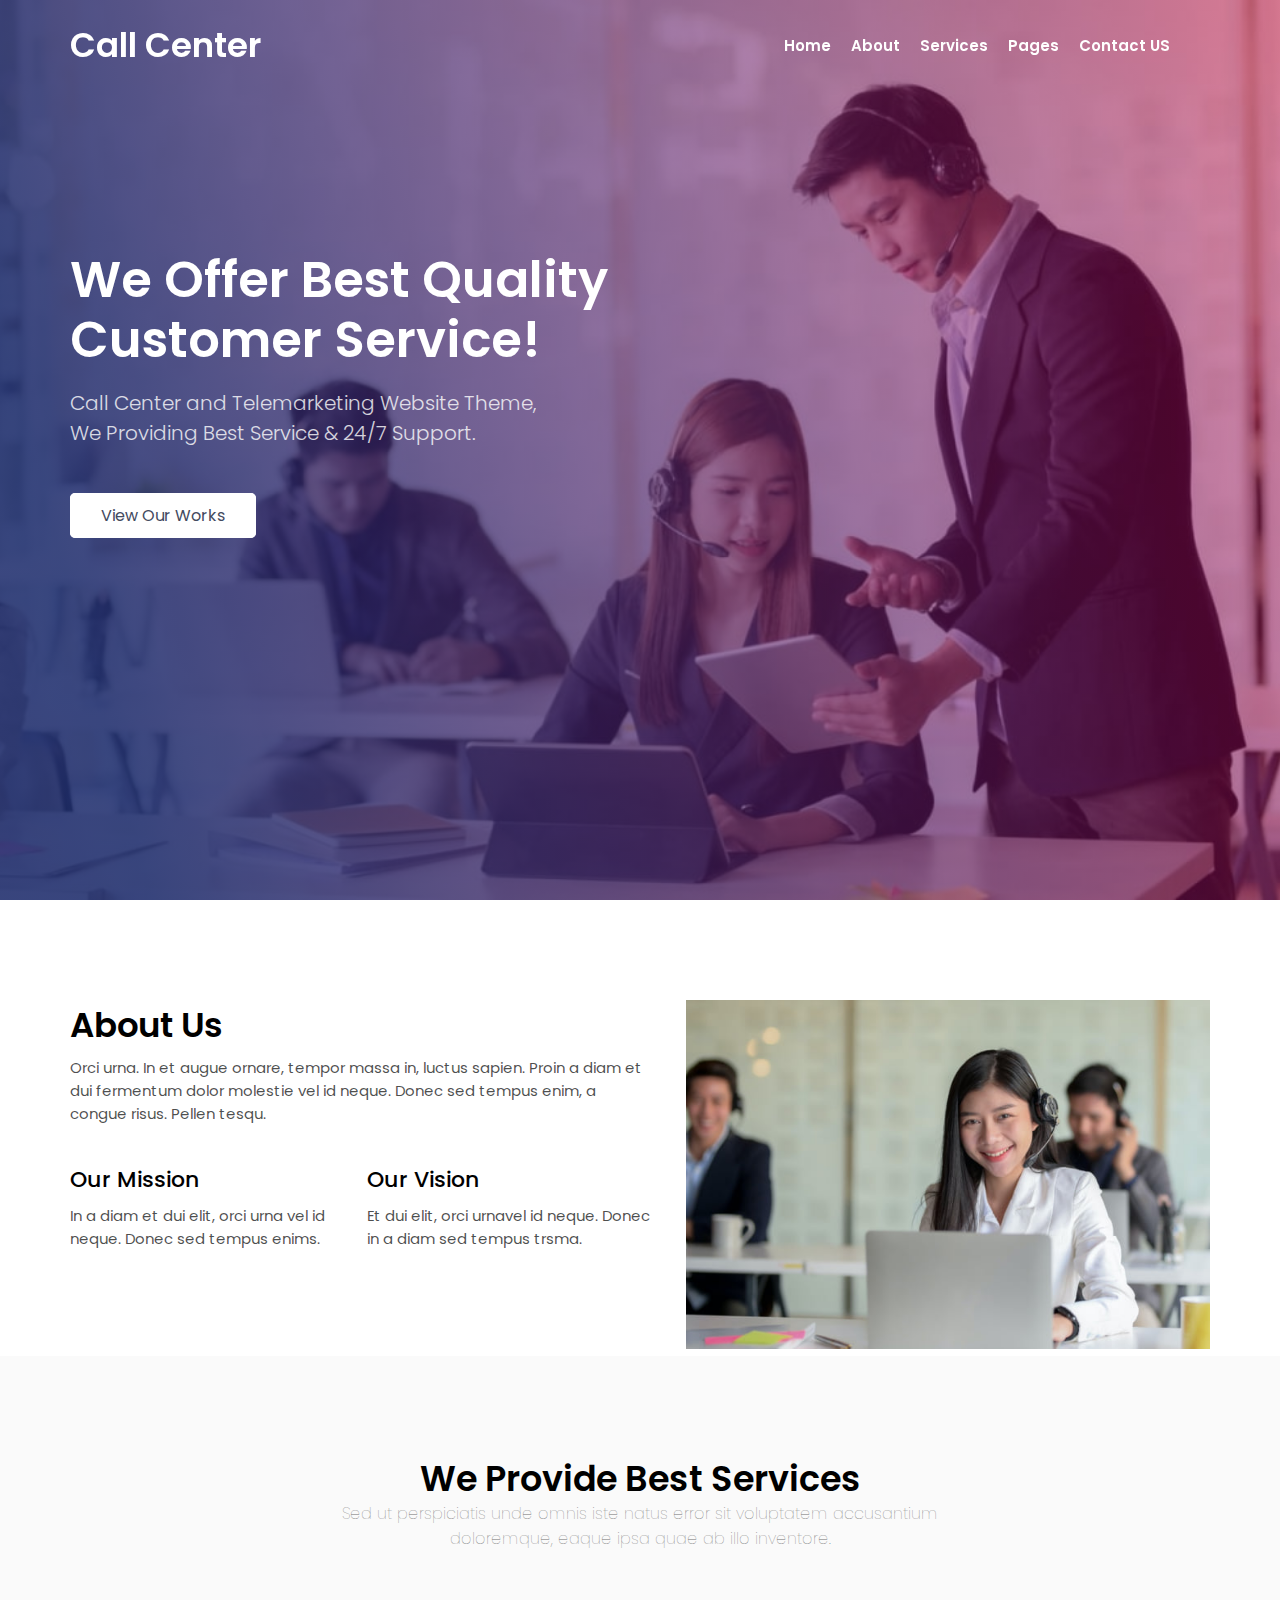
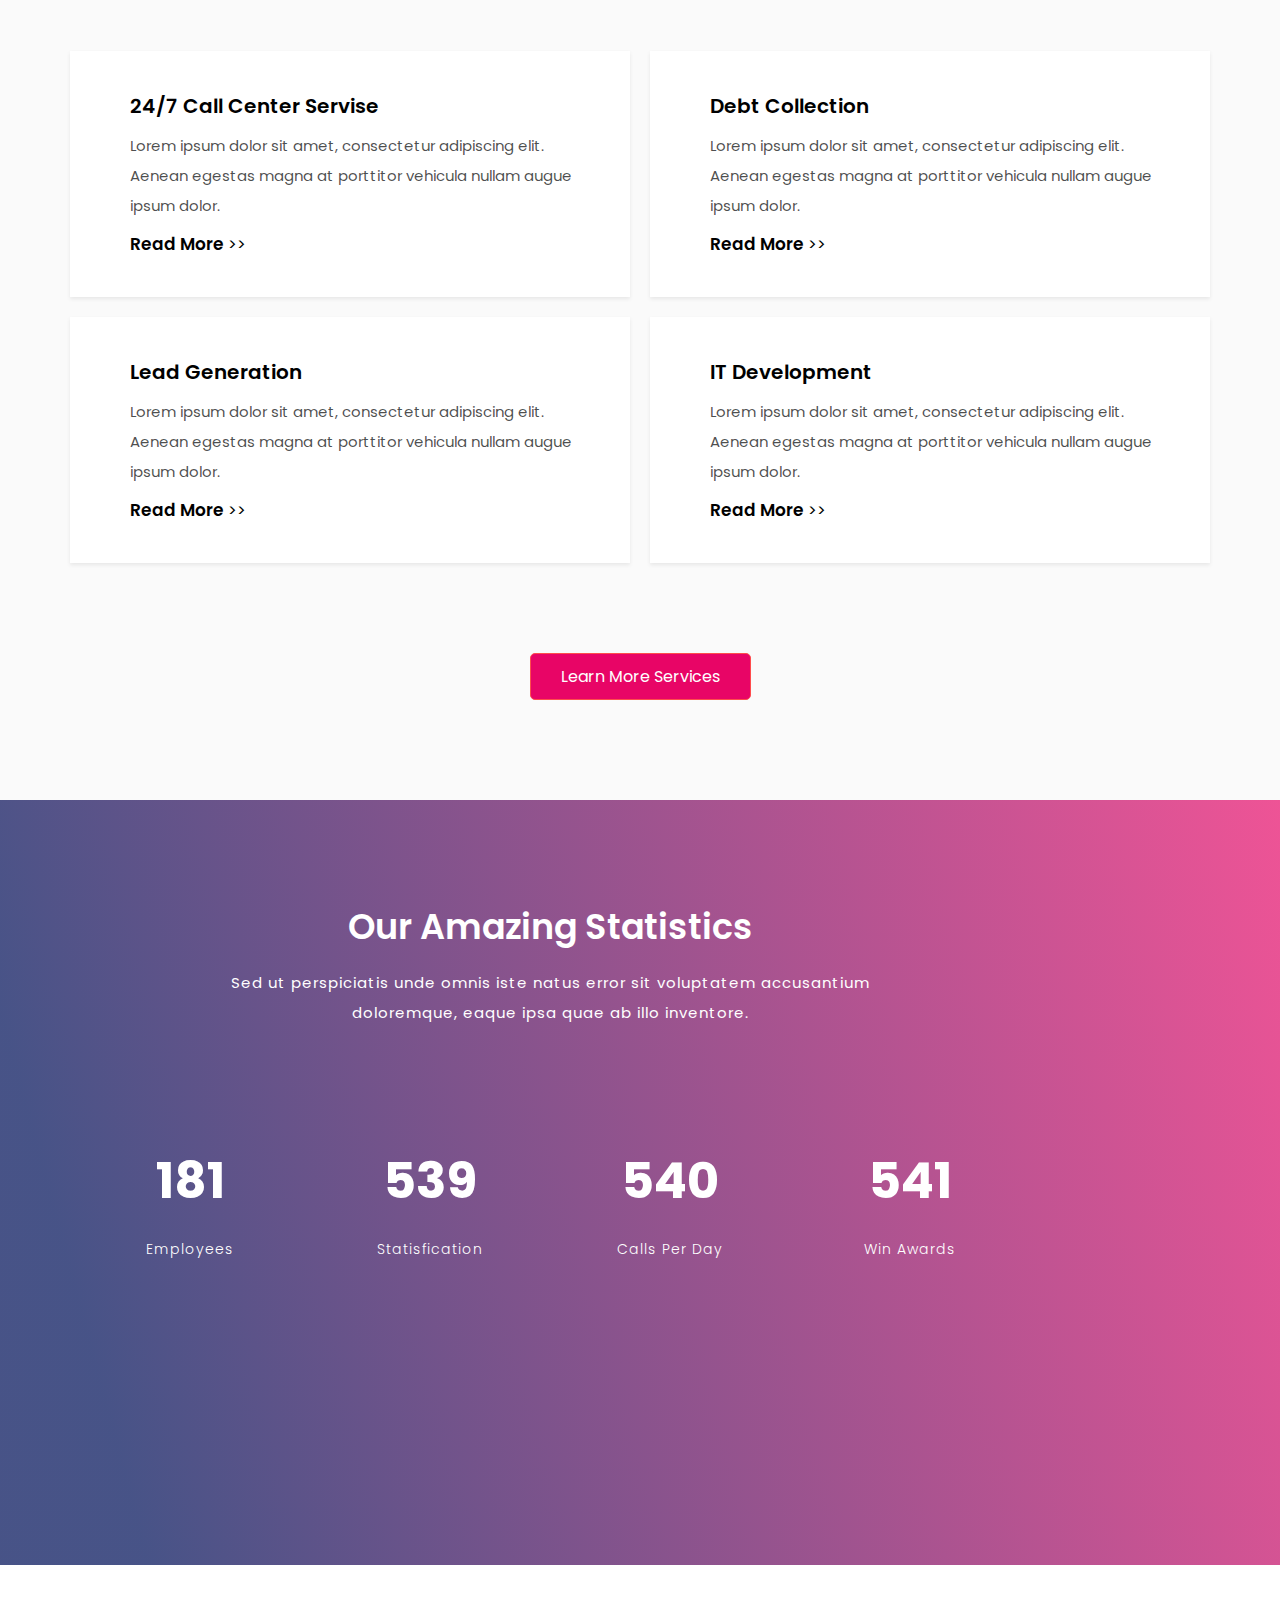
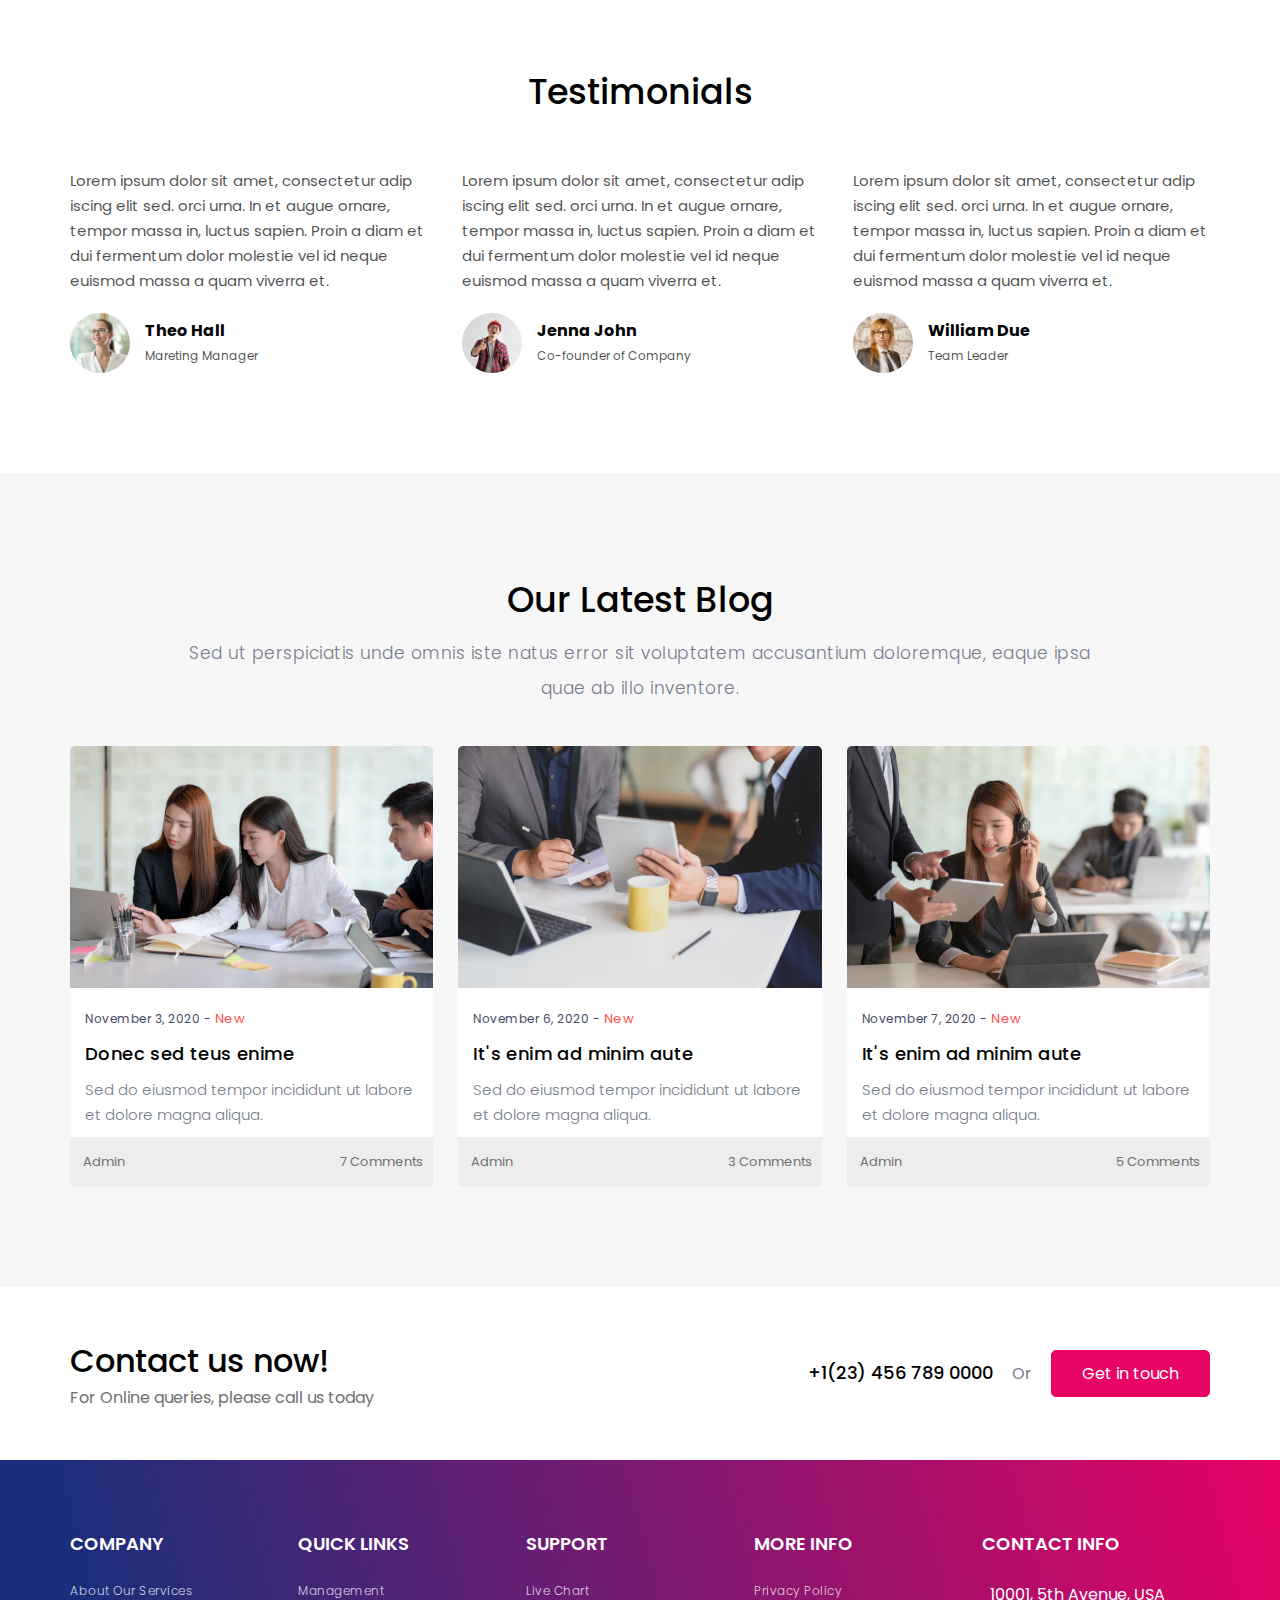
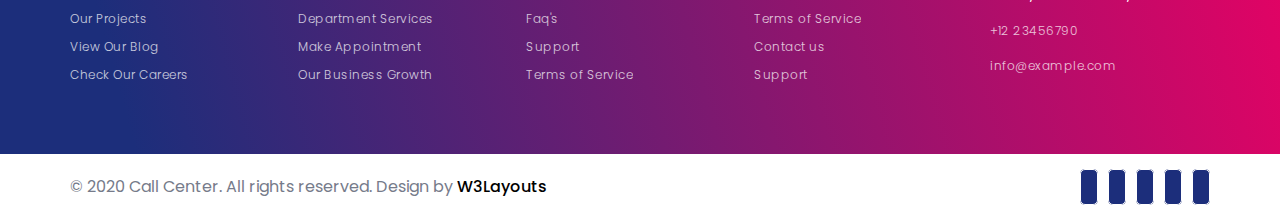
<file: index.html>
<!DOCTYPE html>
<html lang="en">

<head>
  <meta charset="UTF-8">
  <meta http-equiv="X-UA-Compatible" content="IE=edge">
  <meta name="viewport" content="width=device-width, initial-scale=1.0">
  <title>Amalyot</title>

  <!-- Start style css link -->
  <link rel="stylesheet" href="./css/style.css">
  <!-- ENd style css link -->
  <!-- start style media  -->
  <link rel="stylesheet" href="media/media.css">
  <!-- end style media  -->
  <!-- Start fontawesom link -->
  <link rel="stylesheet" href="https://cdnjs.cloudflare.com/ajax/libs/font-awesome/6.1.1/css/all.min.css"
    integrity="sha512-KfkfwYDsLkIlwQp6LFnl8zNdLGxu9YAA1QvwINks4PhcElQSvqcyVLLD9aMhXd13uQjoXtEKNosOWaZqXgel0g=="
    crossorigin="anonymous" referrerpolicy="no-referrer" />
  <!-- End fontawesom link -->
</head>

<body>
  <!-- Start navbar -->
  <header class="header">
    <nav class="navbar container d-flex align-item-center justify-content-between">
      <div class="brand">
        <a href="#">Call Center</a>
      </div>

      <div class="burger d-flex align-item-center justify-content-between flex-direction-column">
        <span class="bar"></span>
        <span class="bar"></span>
        <span class="bar"></span>
      </div>

      <ul class="menu-list d-flex">
        <li class="menu-item"><a href="#" class="activ">Home</a></li>
        <li class="menu-item"><a href="About/about.html">About</a></li>
        <li class="menu-item"><a href="/servis/servis.html">Services</a></li>
        <li class="menu-item"><a href="#">Pages</a></li>
        <li class="menu-item"><a href="#">Contact US</a></li>
        <li class="menu-item search_icon"><i class="fa-solid fa-magnifying-glass"></i></li>
        <li class="menu-item tun"><i class="fa-solid fa-moon"></i></li>
        <li class="menu-item kun">
          <i class="fa-solid fa-sun"></i>
        </li>
      </ul>
    </nav>
  </header>
  <!-- End navbar -->

  <!-- Start home section -->
  <section>
    <div class="section_header">
      <div class="container">
        <div class="sec-header-text">
          <h2>We Offer Best Quality <br>
            Customer 
            Service!</h2>
          <p>Call Center and Telemarketing Website Theme, <br>
              We Providing Best Service & 24/7 Support.</p>
          <a href="#" class="genrel-btn">View Our Works</a>
        </div>
      </div>
    </div>
  </section>
  <!-- End home section -->
  <!-- start About Us  -->
  <div class="about_us container d-flex justify-content-between">
    <div class="about_us-left">
      <div class="about_us-left-top-text">
        <h3>About Us</h3>
        <p>Orci urna. In et augue ornare, tempor massa in, luctus sapien. Proin a diam et dui fermentum dolor molestie vel id neque. Donec sed tempus enim, a congue risus. Pellen tesqu.</p>
      </div>
      <div class="about_us-left-buttom-text d-flex justify-content-between">
        <div class="buttom_text">
          <i class="fa-solid fa-thumbs-up"></i>
          <h4>Our Mission</h4>
          <p>In a diam et dui elit, orci urna vel id neque. Donec sed tempus enims.</p>
        </div>
        <div class="buttom_text">
          <i class="fa-solid fa-hand-peace"></i>
          <h4>Our Vision</h4>
          <p>Et dui elit, orci urnavel id neque. Donec in a diam sed tempus trsma.</p>
        </div>
      </div>
    </div>
    <div class="about_us-right-img">
      <img src="img/about.jpg" alt="About img">
    </div>
  </div>
  <!-- end About Us  -->
  <!-- start Section two -->
  <div class="section_two">
    <div class="section_two-text">
      <h3>We Provide Best Services</h3>
      <p>Sed ut perspiciatis unde omnis iste natus error sit voluptatem accusantium doloremque, eaque ipsa quae ab illo inventore.</p>
    </div>
    <div class="section_two-block container">
      <div class="block-section d-flex">
        <div class="icons-section_two">
          <i class="fa-solid fa-headphones-simple"></i>
        </div>
        <div class="block-text-section_two">
          <a href="#">24/7 Call Center Servise</a>
          <p>Lorem ipsum dolor sit amet, consectetur adipiscing elit. Aenean egestas magna at porttitor vehicula nullam augue ipsum dolor.</p>
          <span class="more">Read More</span>
          <span class="icue">>></span>
        </div>
      </div>
      <div class="block-section d-flex">
        <div class="icons-section_two">
          <i class="fa-solid fa-bullhorn"></i>
        </div>
        <div class="block-text-section_two">
          <a href="#">Debt Collection</a>
          <p>Lorem ipsum dolor sit amet, consectetur adipiscing elit. Aenean egestas magna at porttitor vehicula nullam augue ipsum dolor.</p>
          <span class="more">Read More</span>
          <span class="icue">>></span>
        </div>
      </div>
      <div class="block-section d-flex">
        <div class="icons-section_two">
          <i class="fa-solid fa-phone-volume"></i>
        </div>
        <div class="block-text-section_two">
          <a href="#">Lead Generation</a>
          <p>Lorem ipsum dolor sit amet, consectetur adipiscing elit. Aenean egestas magna at porttitor vehicula nullam augue ipsum dolor.</p>
          <span class="more">Read More</span>
          <span class="icue">>></span>
        </div>
      </div>
      <div class="block-section d-flex">
        <div class="icons-section_two">
          <i class="fa-solid fa-handshake"></i>
        </div>
        <div class="block-text-section_two">
          <a href="#">IT Development</a>
          <p>Lorem ipsum dolor sit amet, consectetur adipiscing elit. Aenean egestas magna at porttitor vehicula nullam augue ipsum dolor.</p>
          <span class="more">Read More</span>
          <span class="icue">>></span>
        </div>
      </div>
    </div>
    <div class="submit d-flex justify-content-center">
      <a href="#" class="genrel-btn mt-20">Learn More Services</a>
    </div>
  </div>
  <!-- end Section two -->

  <!-- start  Static  -->
  <div class="static">
    <div class="container">
      <div class="static-box">
        <h2>Our Amazing Statistics</h2>
        <p>Sed ut perspiciatis unde omnis iste natus error sit voluptatem accusantium doloremque, eaque ipsa quae ab illo inventore.</p>
        <div class="static-block ">
          <div class="static-block-on">
            <i class="fa-solid fa-users"></i>
            <h1 class="number">1,286</h1>
            <p>Employees</p>
          </div>
          <div class="static-block-on">
            <i class="fa-solid fa-face-smile"></i>
            <h1 class="number2">30,076</h1>
            <p>Statisfication</p>
          </div>
          <div class="static-block-on">
            <i class="fa-solid fa-phone"></i>
            <h1 class="number3">16,300</h1>
            <p>Calls Per Day</p>
          </div>
          <div class="static-block-on">
            <i class="fa-solid fa-trophy"></i>
            <h1 class="number4">10,630</h1>
            <p>Win Awards</p>
          </div>
        </div>
      </div>
    </div>
  </div>
  <!-- end  Static  -->
  <!-- start Testimonials -->
  <div class="testimonials container">
    <h1>Testimonials</h1>
    <div class="testimonials-block">
      <div class="block-tes-on">
        <p>Lorem ipsum dolor sit amet, consectetur adip iscing elit sed. orci urna. In et augue ornare, tempor massa in, luctus sapien. Proin a diam et dui fermentum dolor molestie vel id neque euismod massa a quam viverra et.</p>
        <div class="mein-testimonials d-flex align-item-center">
          <div class="img-tes">
            <img src="img/dsadasd.jpg">
          </div>
          <div class="text-tes">
            <h4>Theo Hall</h4>
            <p>Mareting Manager</p>
          </div>
        </div>
      </div>
      <div class="block-tes-on">
        <p>Lorem ipsum dolor sit amet, consectetur adip iscing elit sed. orci urna. In et augue ornare, tempor massa in, luctus sapien. Proin a diam et dui fermentum dolor molestie vel id neque euismod massa a quam viverra et.</p>
        <div class="mein-testimonials d-flex align-item-center">
          <div class="img-tes">
            <img src="img/testi2.jpg">
          </div>
          <div class="text-tes">
            <h4>Jenna John</h4>
            <p>Co-founder of Company</p>
          </div>
        </div>
      </div>
      <div class="block-tes-on">
        <p>Lorem ipsum dolor sit amet, consectetur adip iscing elit sed. orci urna. In et augue ornare, tempor massa in, luctus sapien. Proin a diam et dui fermentum dolor molestie vel id neque euismod massa a quam viverra et.</p>
        <div class="mein-testimonials d-flex align-item-center">
          <div class="img-tes">
            <img src="img/testi3.jpg">
          </div>
          <div class="text-tes">
            <h4>William Due</h4>
            <p>Team Leader</p>
          </div>
        </div>
      </div>
    </div>
  </div>
  <!-- end Testimonials -->
  <!-- start our Latest blog -->
  <div class="latest">
    <div class="our-latest container">
      <div class="latest-text">
        <h1>Our Latest Blog</h1>
        <p>Sed ut perspiciatis unde omnis iste natus error sit voluptatem accusantium doloremque, eaque ipsa quae ab illo inventore.</p>
      </div>
      <div class="latest-box">
        <div class="block-latest">
          <img src="img/blog1.jpg">
          <div class="block-latest-text-on">
            <p>
              <span>November 3, 2020 - </span> 
              <span>New</span>
            </p>
            <a href="#">Donec sed teus enime</a>        
            <p>Sed do eiusmod tempor incididunt ut labore et dolore magna aliqua.</p>
          </div>
          <div class="footer-latest d-flex justify-content-between">
            <div class="user-box">
              <i class="fa-solid fa-circle-user"></i>
              <span>Admin</span>
            </div>
            <div class="coments">
              <i class="fa-solid fa-comments"></i>
              <span>7 Comments</span>
            </div>
          </div>
        </div>
        <div class="block-latest">
          <img src="img/blog3.jpg">
          <div class="block-latest-text-on">
            <p>
              <span>November 6, 2020 - </span> 
              <span>New</span>
            </p>
            <a href="#">It's enim ad minim aute</a>        
            <p>Sed do eiusmod tempor incididunt ut labore et dolore magna aliqua.</p>
          </div>
          <div class="footer-latest d-flex justify-content-between">
            <div class="user-box">
              <i class="fa-solid fa-circle-user"></i>
              <span>Admin</span>
            </div>
            <div class="coments">
              <i class="fa-solid fa-comments"></i>
              <span>3 Comments</span>
            </div>
          </div>
        </div>
        <div class="block-latest">
          <img src="img/blog2.jpg">
          <div class="block-latest-text-on">
            <p>
              <span>November 7, 2020 - </span> 
              <span>New</span>
            </p>
            <a href="#">It's enim ad minim aute</a>        
            <p>Sed do eiusmod tempor incididunt ut labore et dolore magna aliqua.</p>
          </div>
          <div class="footer-latest d-flex justify-content-between">
            <div class="user-box">
              <i class="fa-solid fa-circle-user"></i>
              <span>Admin</span>
            </div>
            <div class="coments">
              <i class="fa-solid fa-comments"></i>
              <span>5 Comments</span>
            </div>
          </div>
        </div>
      </div>
    </div>
  </div>
  <!-- end our Latest blog -->
  <!-- section5 start -->
  <div class="section5-call container d-flex justify-content-between align-item-center">
    <div class="section5-left">
      <h1>Contact us now!</h1>
      <p>For Online queries, please call us today</p>
    </div>
    <div class="section5-right">
      <span><i class="fa-solid fa-phone-volume"></i></span>
      <span>+1(23) 456 789 0000</span>
      <span>Or</span>
      <span><input type="button" value="Get in touch"></span>
    </div>
  </div>
  <!-- section5 end -->
  <!-- footer start -->
  <footer class="footer">
    <div class="footer-bloc container">
      <div class="footer-box d-flex flex-direction-column">
        <h1>Company</h1>
        <a href="#">About Our Services</a>
        <a href="#">Our Projects</a>
        <a href="#">View Our Blog</a>
        <a href="#">Check Our Careers</a>
      </div>
      <div class="footer-box d-flex flex-direction-column">
        <h1>QUICK LINKS</h1>
        <a href="#">Management</a>
        <a href="#">Department Services</a>
        <a href="#">Make Appointment</a>
        <a href="#">Our Business Growth</a>
      </div>
      <div class="footer-box d-flex flex-direction-column">
        <h1>SUPPORT</h1>
        <a href="#">Live Chart</a>
        <a href="#">Faq's</a>
        <a href="#">Support</a>
        <a href="#">Terms of Service</a>
      </div>
      <div class="footer-box d-flex flex-direction-column">
        <h1>MORE INFO</h1>
        <a href="#">Privacy Policy</a>
        <a href="#">Terms of Service</a>
        <a href="#">Contact us</a>
        <a href="#">Support</a>
      </div>
      <div class="footer-box d-flex flex-direction-column">
        <h1>CONTACT INFO</h1>
        <p><i class="fa-solid fa-location-pin"></i> 10001, 5th Avenue, USA</p>
        <p><i class="fa-solid fa-phone"></i> <a href="tel" class="foo">+12 23456790</a></p>
        <p><i class="fa-solid fa-envelope"></i><a href="#" class="foo">info@example.com</a></p>
      </div>
    </div>
  </footer>
  <footer class="footr-iconst container d-flex justify-content-between">
    <div class="icont-left">
      <span>© 2020 Call Center. All rights reserved. Design by </span> 
      <span>W3Layouts</span>
    </div>
    <div class="icont-right d-flex ">
      <div class="fecebok"><i class="fa-brands fa-facebook"></i></div>
      <div class="twitter"><i class="fa-brands fa-twitter"></i></div>
      <div class="google"><i class="fa-brands fa-google-plus-g"></i></div>
      <div class="instagram"><i class="fa-brands fa-instagram"></i></div>
      <div class="In"><i class="fa-brands fa-linkedin"></i></div>
    </div>
  </footer>
  <!-- footer end -->
  <!-- search  start-->
  <div class="search">
    <div class="search-modal">
      <div class="modal-ser">
        <h1>search now</h1>
        <span>
          <i class="fa-solid fa-magnifying-glass"></i>
          <input type="text" placeholder="Enter Keyword">
          <button type="submit">Search</button>
          <i></i>
        </span>
      </div>
      <p class="xmark">
        <i class="fa-solid fa-xmark"></i>
      </p>
    </div>
  </div>
  
  <!-- search end -->
  <!-- Start JS link -->
  <script src="./js/script.js"></script>
  <!-- End JS link -->
</body>

</html>
</file>
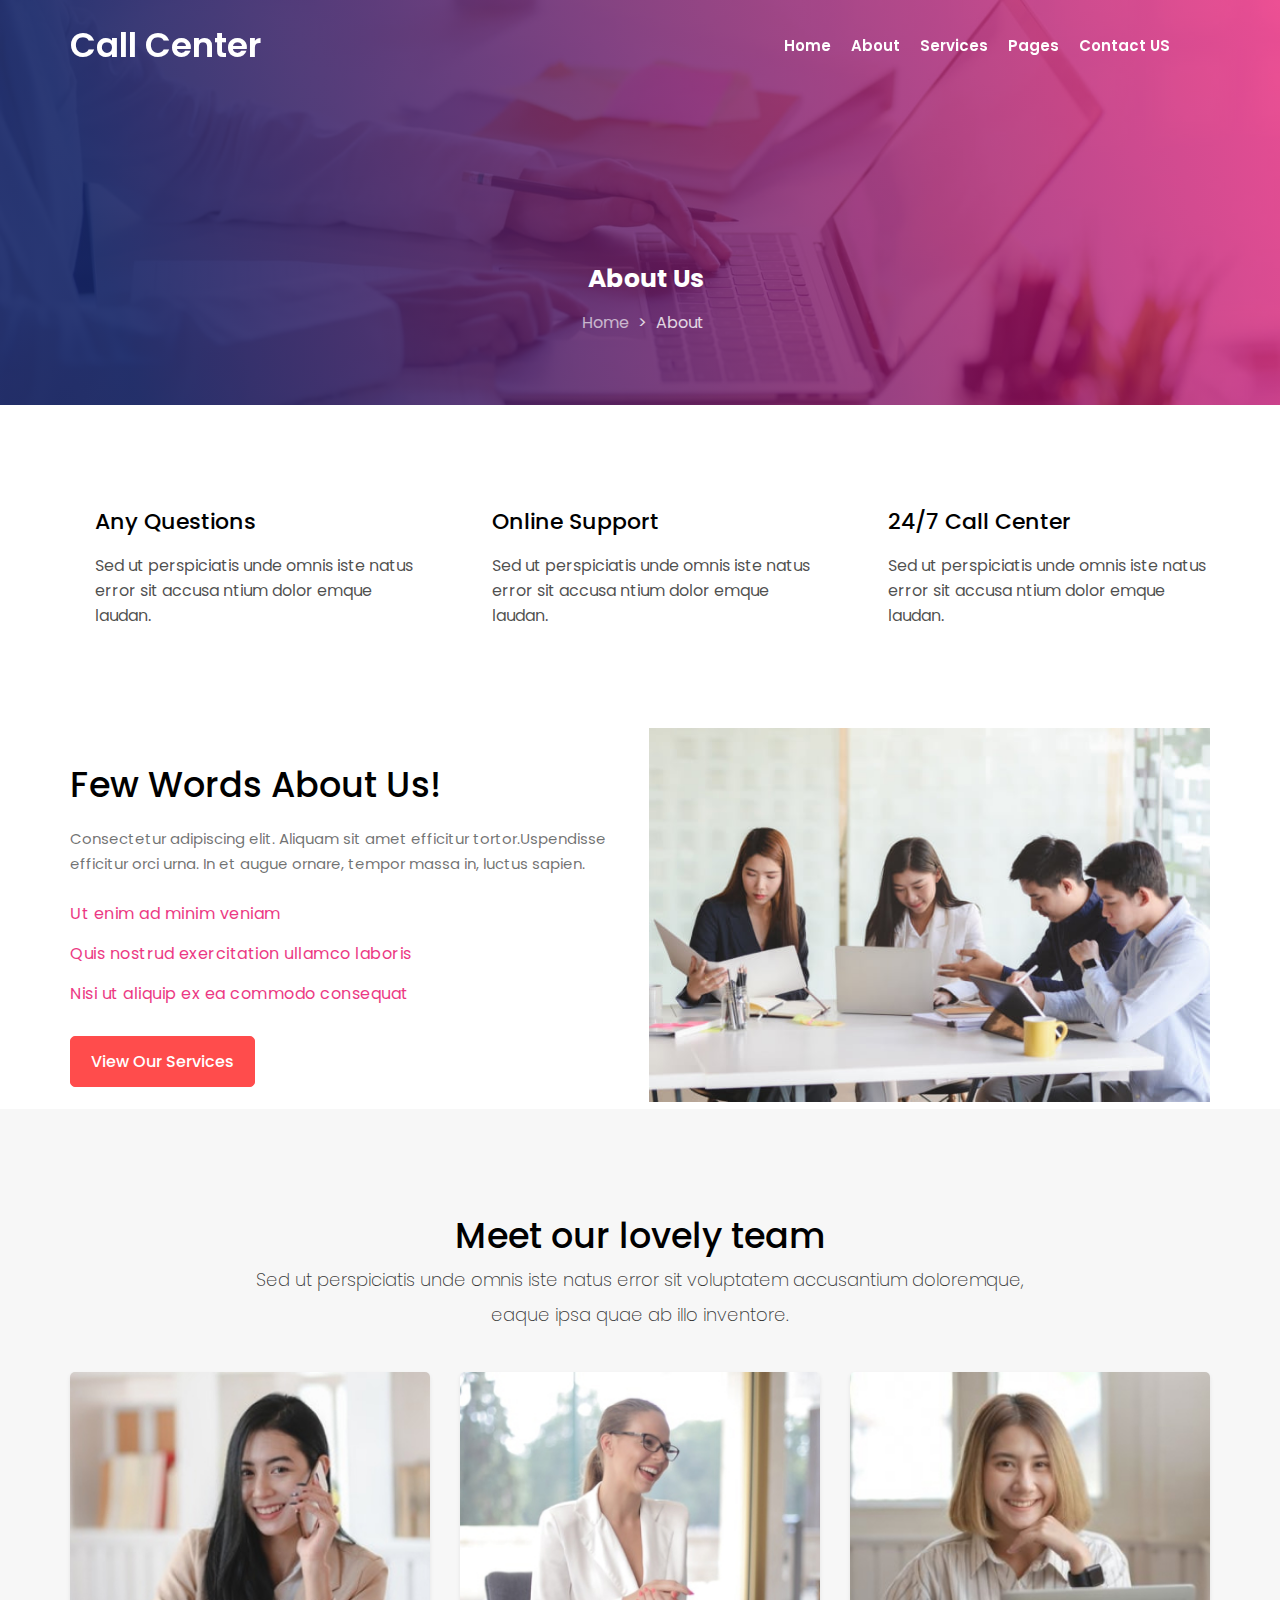
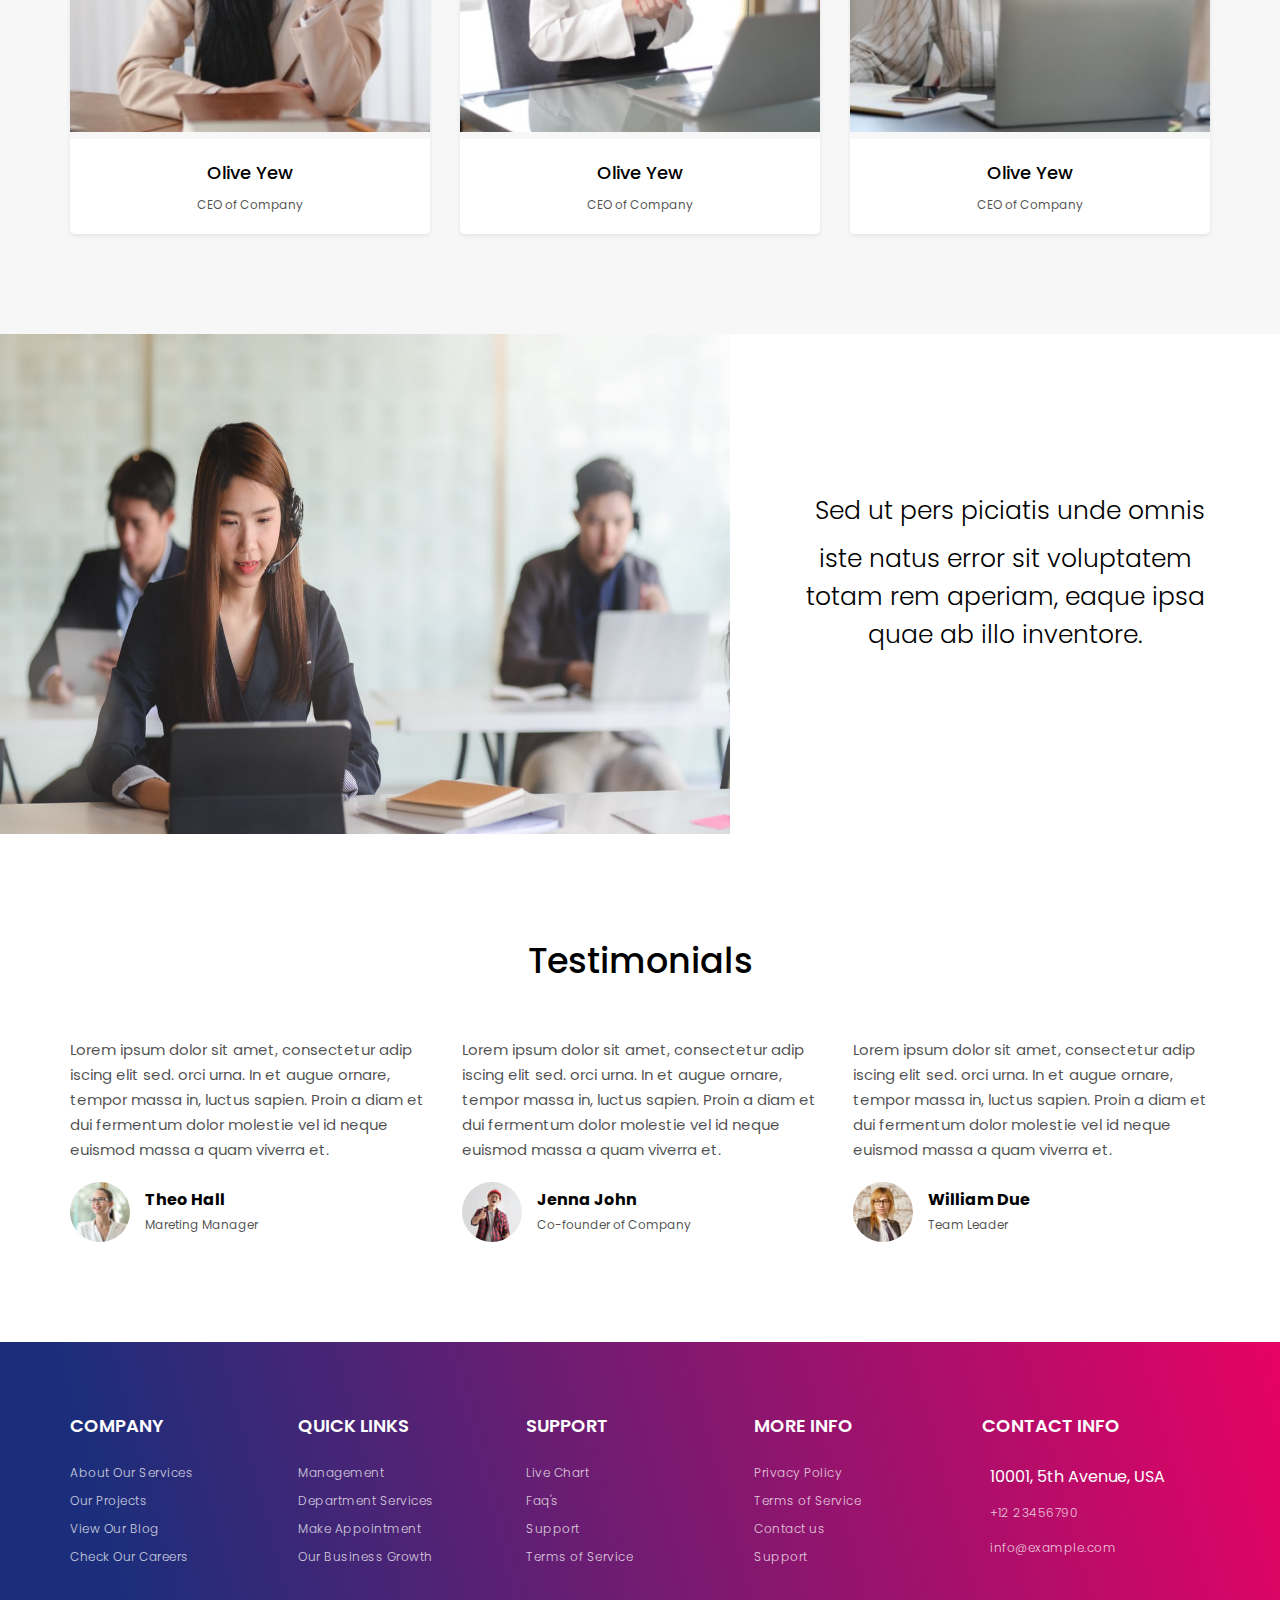
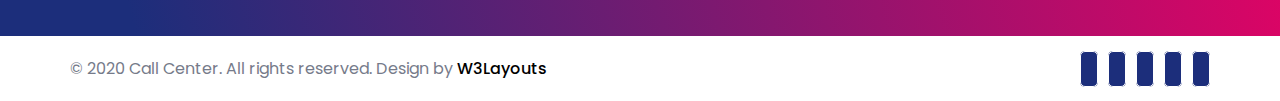
<file: About/about.html>
<!DOCTYPE html>
<html lang="en">
<head>
    <meta charset="UTF-8">
    <meta http-equiv="X-UA-Compatible" content="IE=edge">
    <meta name="viewport" content="width=device-width, initial-scale=1.0">
    <title>About</title>
    <!-- start css file -->
    <link rel="stylesheet" href="css/about.css">
    <!-- end css file -->
    <!-- Start fontawesom link -->
    <link rel="stylesheet" href="https://cdnjs.cloudflare.com/ajax/libs/font-awesome/6.1.1/css/all.min.css"
    integrity="sha512-KfkfwYDsLkIlwQp6LFnl8zNdLGxu9YAA1QvwINks4PhcElQSvqcyVLLD9aMhXd13uQjoXtEKNosOWaZqXgel0g=="
    crossorigin="anonymous" referrerpolicy="no-referrer" />
    <!-- End fontawesom link -->
    <!-- media css -->
    <link rel="stylesheet" href="media/media.css">
</head>
<body>
  <!-- Start navbar -->
    <header class="header">
        <nav class="navbar container d-flex align-item-center justify-content-between">
            <div class="brand">
                <a href="#">Call Center</a>
            </div>

            <div class="burger d-flex align-item-center justify-content-between flex-direction-column">
                <span class="bar"></span>
                <span class="bar"></span>
                <span class="bar"></span>
            </div>

            <ul class="menu-list d-flex">
                <li class="menu-item"><a href="../index.html" >Home</a></li>
                <li class="menu-item"><a href="#" class="activ">About</a></li>
                <li class="menu-item"><a href="../servis/servis.html">Services</a></li>
                <li class="menu-item"><a href="#">Pages</a></li>
                <li class="menu-item"><a href="../Contact us/contect.html">Contact US</a></li>
                <li class="menu-item"><i class="fa-solid fa-magnifying-glass"></i></li>
                <li class="menu-item"><i class="fa-solid fa-moon"></i></li>
            </ul>
        </nav>
    </header>
  <!-- End navbar -->
  <!-- start home section -->
  <div class="section">
    <div class="home_mein">
        <h1>About Us</h1>
        <span><a href="../index.html">Home</a></span>
        <span>></span>
        <span>About</span>
    </div>
</div>
  <!-- end home section -->
  <!-- start Subbort -->
  <div class="section1">
      <div class="subbort-box container">
        <div class="block d-flex ">
            <div class="icons-sub">
              <i class="fa-solid fa-headphones-simple"></i>
            </div>
            <div class="block-text">
                <h2>Any Questions</h2>
                <p>Sed ut perspiciatis unde omnis iste natus error sit accusa ntium dolor emque laudan.</p>
            </div>
        </div>
        <div class="block d-flex ">
            <div class="icons-sub">
                <i class="fa-solid fa-laptop"></i>
            </div>
            <div class="block-text">
                <h2>Online Support</h2>
                <p>Sed ut perspiciatis unde omnis iste natus error sit accusa ntium dolor emque laudan.</p>
            </div>
        </div>
        <div class="block d-flex ">
            <div class="icons-sub">
                <i class="fa-solid fa-phone"></i>
            </div>
            <div class="block-text">
                <h2>24/7 Call Center</h2>
                <p>Sed ut perspiciatis unde omnis iste natus error sit accusa ntium dolor emque laudan.</p>
            </div>
        </div>
      </div>
  </div>
  <!-- end Subbort -->
  <!-- start select2 -->
  <div class="select2">
        <div class="consectur container d-flex">
            <div class="cont-text">
                <h1>Few Words About Us!</h1>
                <p>Consectetur adipiscing elit. Aliquam sit amet efficitur tortor.Uspendisse efficitur orci urna. In et augue ornare, tempor massa in, luctus sapien.</p>
                <div class="but_icon">
                    <p><span><i class="fa-solid fa-check-to-slot"></i></span> Ut enim ad minim veniam</p>
                    <p><span><i class="fa-solid fa-check-to-slot"></i></span> Quis nostrud exercitation ullamco laboris</p>
                    <p><span><i class="fa-solid fa-check-to-slot"></i></span> Nisi ut aliquip ex ea commodo consequat</p>
                </div>
                <div class="btn">
                    <input type="button" value="View Our Services">
                </div>
            </div>
            <div class="cont-img">
                <img src="img/about2.jpg">
            </div>
        </div>
  </div>
  <!-- end select2 -->

  <!-- start section3 -->
  <div class="section3">
        <div class="sect3-block container">
            <div class="sect3-text_box">
                <h1>Meet our lovely team</h1>
                <p>Sed ut perspiciatis unde omnis iste natus error sit voluptatem accusantium doloremque, eaque ipsa quae ab illo inventore.</p>
            </div>
            <div class="select3-box">
                <div class="box-one3">
                    <div class="box_tu">
                        <img src="img/team1.jpg">
                        <div class="tu_icons">
                            <a href="#fecebook"><i class="fa-brands fa-facebook-f"></i></a>
                            <a href="#twitter"><i class="fa-brands fa-twitter"></i></a>
                            <a href="#google_plus"><i class="fa-brands fa-google-plus-g"></i></a>
                        </div>
                    </div>
                    <div class="tu_txt">
                        <h4>Olive Yew</h4>
                        <p>CEO of Company</p>
                    </div>
                </div>
                <div class="box-one3 ">
                    <div class="box_tu">
                        <img src="img/team2.jpg">
                        <div class="tu_icons">
                            <a href="#fecebook"><i class="fa-brands fa-facebook-f"></i></a>
                            <a href="#twitter"><i class="fa-brands fa-twitter"></i></a>
                            <a href="#google_plus"><i class="fa-brands fa-google-plus-g"></i></a>
                        </div>
                    </div>
                    <div class="tu_txt">
                        <h4>Olive Yew</h4>
                        <p>CEO of Company</p>
                    </div>
                </div>
                <div class="box-one3">
                    <div class="box_tu">
                        <img src="img/team3.jpg">
                        <div class="tu_icons">
                            <a href="#fecebook"><i class="fa-brands fa-facebook-f"></i></a>
                            <a href="#twitter"><i class="fa-brands fa-twitter"></i></a>
                            <a href="#google_plus"><i class="fa-brands fa-google-plus-g"></i></a>
                        </div>
                    </div>
                    <div class="tu_txt">
                        <h4>Olive Yew</h4>
                        <p>CEO of Company</p>
                    </div>
                </div>
            </div>
        </div>
  </div>
  <!-- end section3 -->

  <!-- section 4 start -->
  <div class="section4">
      <div class="block-sect4">
          <div class="sect4-img">
            <img src="img/team44.jpg" alt="Weit">
          </div>
          <div class="section4-text">
            <p>
                <span><i class="fa-solid fa-quote-left"></i></span>
                Sed ut pers piciatis unde omnis iste natus error sit voluptatem totam rem aperiam, eaque ipsa quae ab illo inventore.
            </p>
          </div>
      </div>
  </div>
  <!-- section 4 end -->
  <!-- start Testimonials -->
   <div class="testimonials container">
    <h1>Testimonials</h1>
    <div class="testimonials-block">
      <div class="block-tes-on">
        <p>Lorem ipsum dolor sit amet, consectetur adip iscing elit sed. orci urna. In et augue ornare, tempor massa in, luctus sapien. Proin a diam et dui fermentum dolor molestie vel id neque euismod massa a quam viverra et.</p>
        <div class="mein-testimonials d-flex align-item-center">
          <div class="img-tes">
            <img src="img/dsadasd.jpg">
          </div>
          <div class="text-tes">
            <h4>Theo Hall</h4>
            <p>Mareting Manager</p>
          </div>
        </div>
      </div>
      <div class="block-tes-on">
        <p>Lorem ipsum dolor sit amet, consectetur adip iscing elit sed. orci urna. In et augue ornare, tempor massa in, luctus sapien. Proin a diam et dui fermentum dolor molestie vel id neque euismod massa a quam viverra et.</p>
        <div class="mein-testimonials d-flex align-item-center">
          <div class="img-tes">
            <img src="img/testi2.jpg">
          </div>
          <div class="text-tes">
            <h4>Jenna John</h4>
            <p>Co-founder of Company</p>
          </div>
        </div>
      </div>
      <div class="block-tes-on">
        <p>Lorem ipsum dolor sit amet, consectetur adip iscing elit sed. orci urna. In et augue ornare, tempor massa in, luctus sapien. Proin a diam et dui fermentum dolor molestie vel id neque euismod massa a quam viverra et.</p>
        <div class="mein-testimonials d-flex align-item-center">
          <div class="img-tes">
            <img src="img/testi3.jpg">
          </div>
          <div class="text-tes">
            <h4>William Due</h4>
            <p>Team Leader</p>
          </div>
        </div>
      </div>
    </div>
  </div>
  <!-- end Testimonials -->
  <!-- footer start -->
  <footer class="footer">
    <div class="footer-bloc container">
      <div class="footer-box d-flex flex-direction-column">
        <h1>Company</h1>
        <a href="#">About Our Services</a>
        <a href="#">Our Projects</a>
        <a href="#">View Our Blog</a>
        <a href="#">Check Our Careers</a>
      </div>
      <div class="footer-box d-flex flex-direction-column">
        <h1>QUICK LINKS</h1>
        <a href="#">Management</a>
        <a href="#">Department Services</a>
        <a href="#">Make Appointment</a>
        <a href="#">Our Business Growth</a>
      </div>
      <div class="footer-box d-flex flex-direction-column">
        <h1>SUPPORT</h1>
        <a href="#">Live Chart</a>
        <a href="#">Faq's</a>
        <a href="#">Support</a>
        <a href="#">Terms of Service</a>
      </div>
      <div class="footer-box d-flex flex-direction-column">
        <h1>MORE INFO</h1>
        <a href="#">Privacy Policy</a>
        <a href="#">Terms of Service</a>
        <a href="#">Contact us</a>
        <a href="#">Support</a>
      </div>
      <div class="footer-box d-flex flex-direction-column">
        <h1>CONTACT INFO</h1>
        <p class="furti"><i class="fa-solid fa-location-pin"></i> 10001, 5th Avenue, USA</p>
        <p><i class="fa-solid fa-phone"></i> <a href="tel" class="foo">+12 23456790</a></p>
        <p><i class="fa-solid fa-envelope"></i><a href="#" class="foo">info@example.com</a></p>
      </div>
    </div>
  </footer>
  <footer class="footr-iconst container d-flex justify-content-between">
    <div class="icont-left">
      <span>© 2020 Call Center. All rights reserved. Design by </span> 
      <span>W3Layouts</span>
    </div>
    <div class="icont-right d-flex ">
      <div class="fecebok"><i class="fa-brands fa-facebook"></i></div>
      <div class="twitter"><i class="fa-brands fa-twitter"></i></div>
      <div class="google"><i class="fa-brands fa-google-plus-g"></i></div>
      <div class="instagram"><i class="fa-brands fa-instagram"></i></div>
      <div class="In"><i class="fa-brands fa-linkedin"></i></div>
    </div>
  </footer>
  <!-- footer end -->
  <!-- js file  -->
  <script src="about.js/script.js"></script>
</body>
</html>
</file>
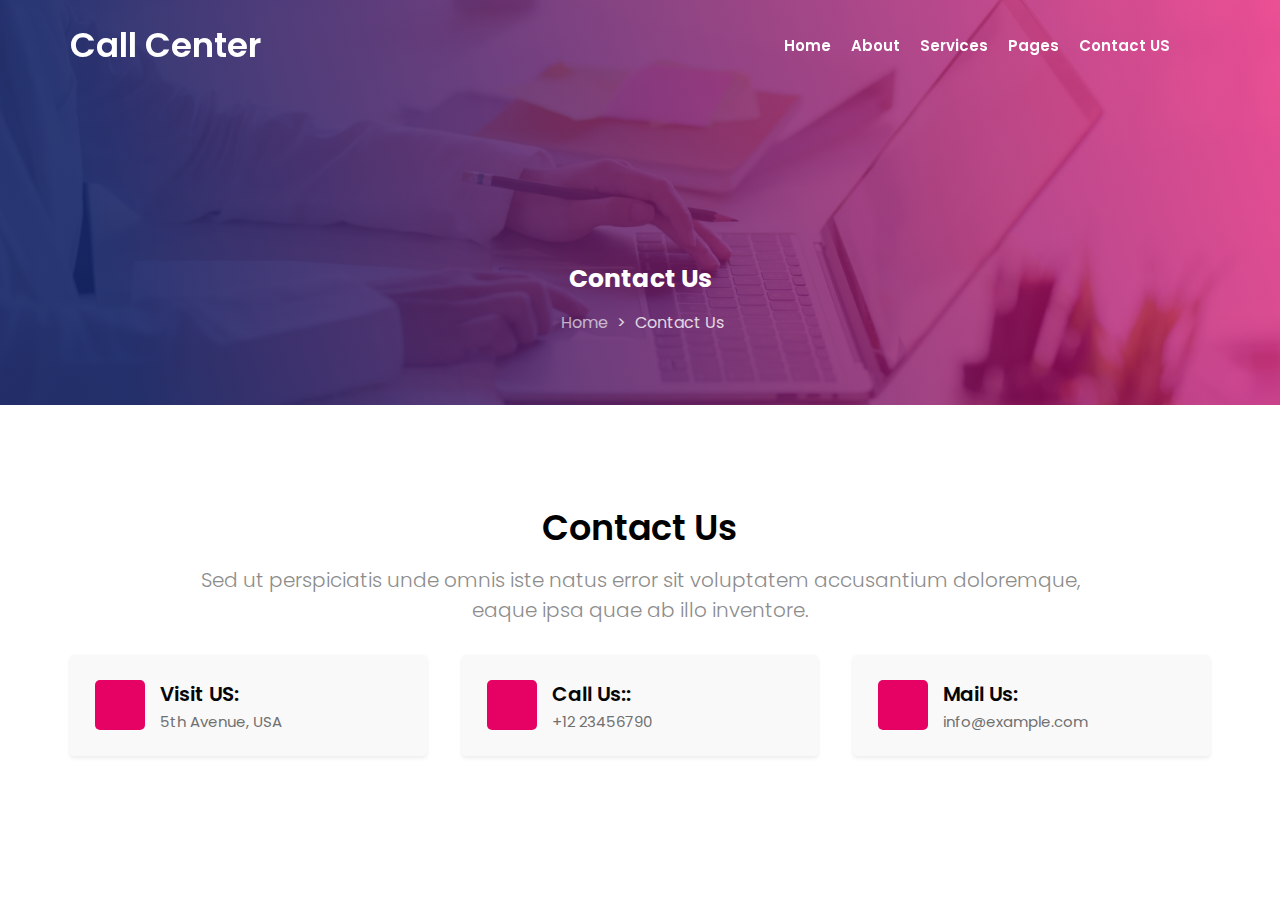
<file: Contact us/contect.html>
<!DOCTYPE html>
<html lang="en">
<head>
    <meta charset="UTF-8">
    <meta http-equiv="X-UA-Compatible" content="IE=edge">
    <meta name="viewport" content="width=device-width, initial-scale=1.0">
    <link rel="stylesheet" href="css/style.css">
    <!-- Start fontawesom link -->
    <link rel="stylesheet" href="https://cdnjs.cloudflare.com/ajax/libs/font-awesome/6.1.1/css/all.min.css"
    integrity="sha512-KfkfwYDsLkIlwQp6LFnl8zNdLGxu9YAA1QvwINks4PhcElQSvqcyVLLD9aMhXd13uQjoXtEKNosOWaZqXgel0g=="
    crossorigin="anonymous" referrerpolicy="no-referrer" />
    <!-- End fontawesom link -->
    <title>Concat US</title>
</head>
<body>
    <!-- Start navbar -->
    <header class="header">
        <nav class="navbar container d-flex align-item-center justify-content-between">
            <div class="brand">
                <a href="#">Call Center</a>
            </div>

            <div class="burger d-flex align-item-center justify-content-between flex-direction-column">
                <span class="bar"></span>
                <span class="bar"></span>
                <span class="bar"></span>
            </div>

            <ul class="menu-list d-flex">
                <li class="menu-item"><a href="../index.html" >Home</a></li>
                <li class="menu-item"><a href="#">About</a></li>
                <li class="menu-item"><a href="../servis/servis.html">Services</a></li>
                <li class="menu-item"><a href="#">Pages</a></li>
                <li class="menu-item"><a href="#" class="activ">Contact US</a></li>
                <li class="menu-item"><i class="fa-solid fa-magnifying-glass"></i></li>
                <li class="menu-item"><i class="fa-solid fa-moon"></i></li>
            </ul>
        </nav>
    </header>
  <!-- End navbar -->
  <!-- start home section -->
    <div class="section">
        <div class="home_mein">
            <h1>Contact Us</h1>
            <span><a href="../index.html">Home</a></span>
            <span>></span>
            <span>Contact Us</span>
        </div>
    </div>
  <!-- end home section -->
  <div class="section2 container">
    <div class="sec2_text">
        <h2>Contact Us</h2>
        <p>Sed ut perspiciatis unde omnis iste natus error sit voluptatem accusantium doloremque, eaque ipsa quae ab illo inventore.</p>
    </div>
    <div class="sec2_block">
        <div class="box-sec2">
            <div class="icon_block">
                <i class="fa-solid fa-location-dot"></i>
            </div>
            <div class="box-text">
                <h4>Visit US:</h4>
                <p>5th Avenue, USA  </p>
            </div>
        </div>
        <div class="box-sec2">
            <div class="icon_block">
                <i class="fa-solid fa-location-dot"></i>
            </div>
            <div class="box-text">
                <h4>Call Us::</h4>
                <p>+12 23456790</p>
            </div>
        </div>
        <div class="box-sec2">
            <div class="icon_block">
                <i class="fa-solid fa-location-dot"></i>
            </div>
            <div class="box-text">
                <h4>Mail Us:</h4>
                <p>info@example.com</p>
            </div>
        </div>
    </div>
    <div class="sec2_contact">
        
    </div>
  </div>
</body>
</html>
</file>
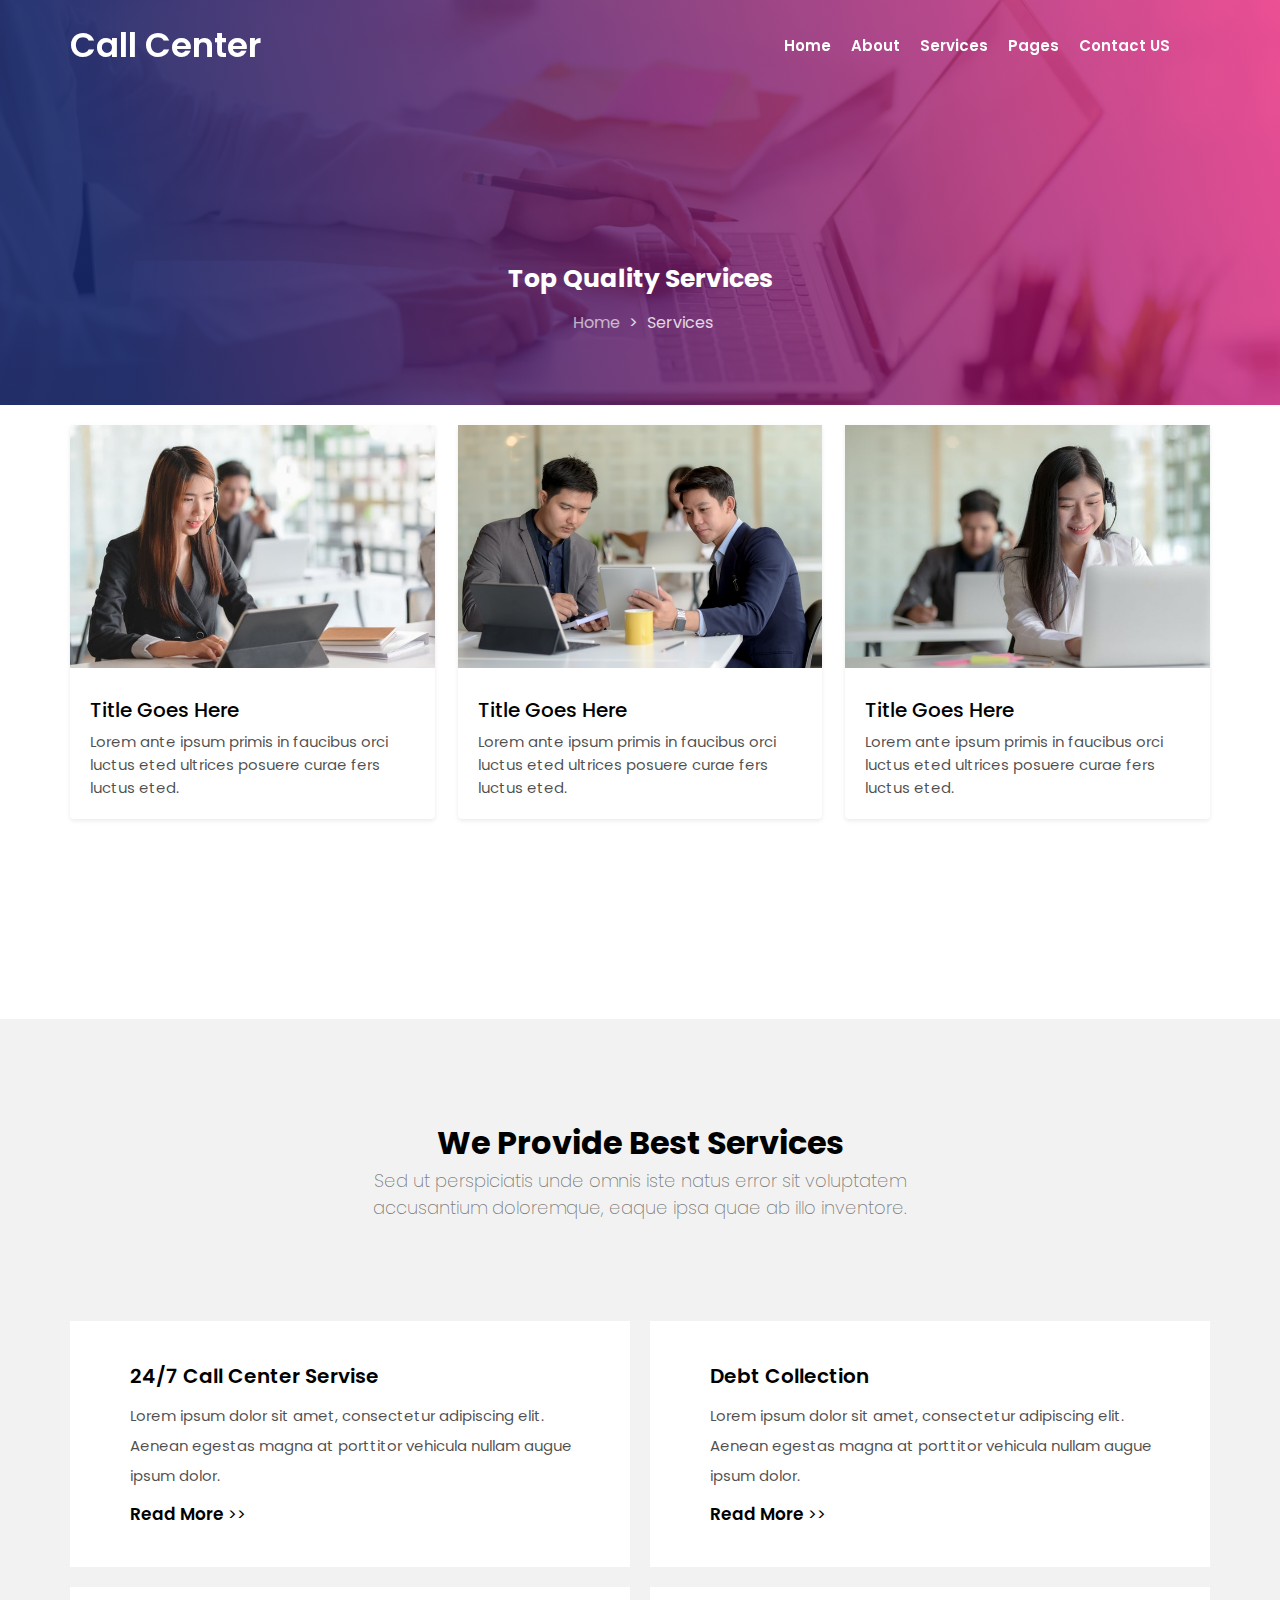
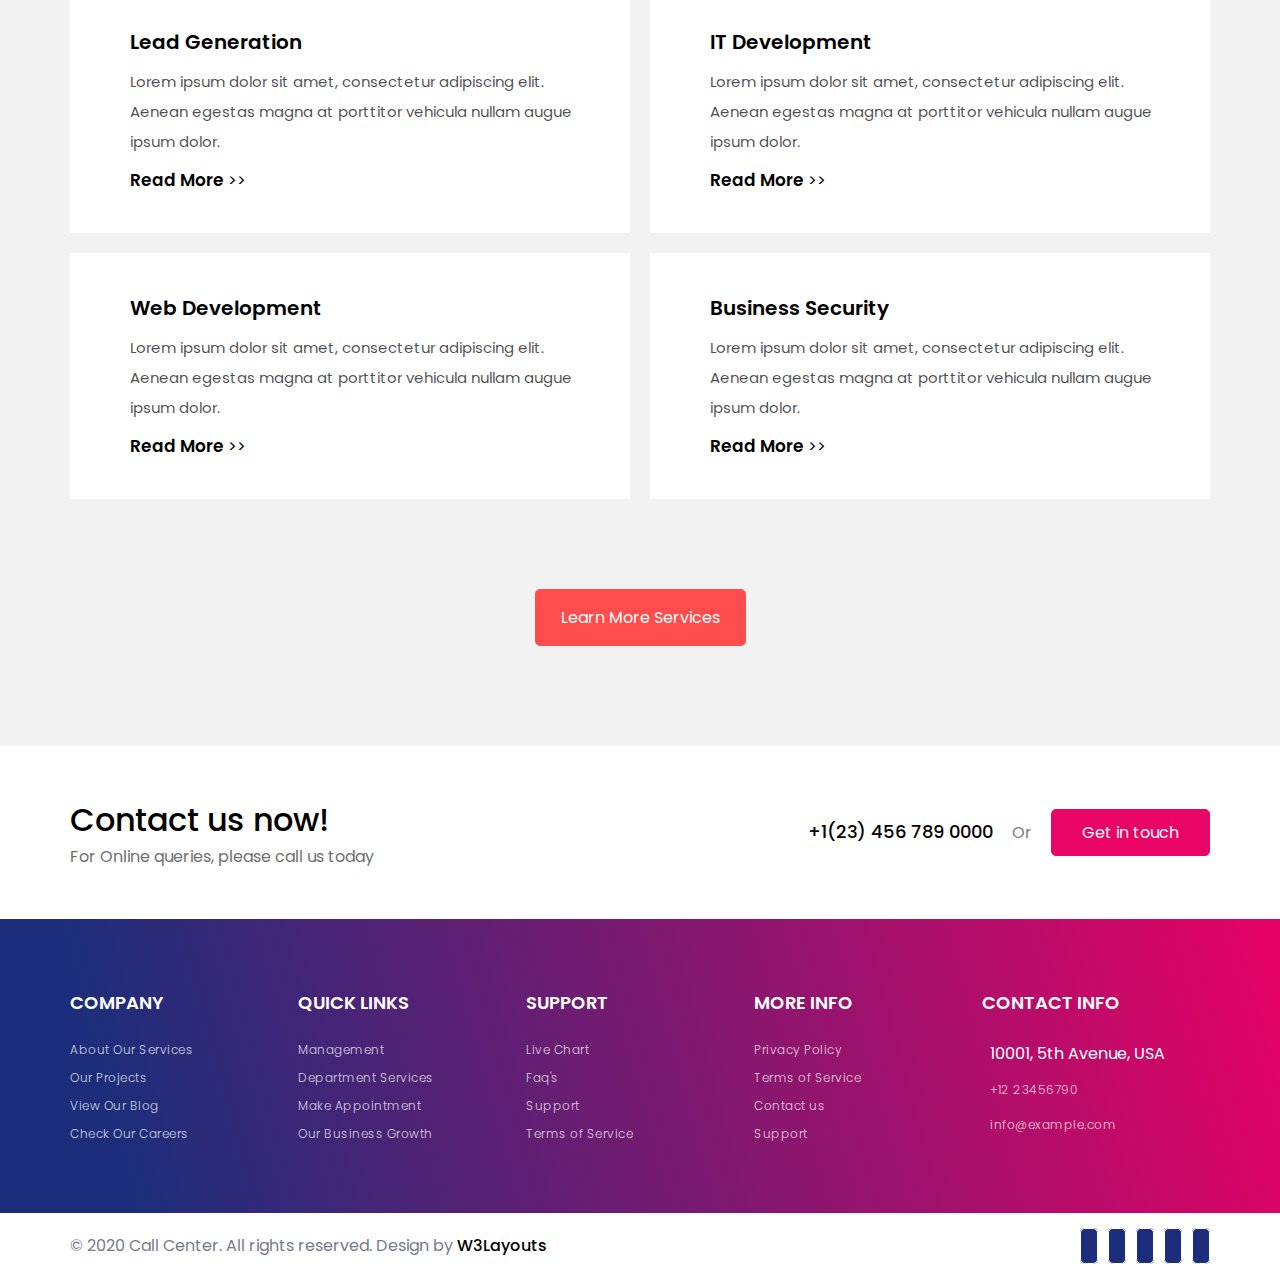
<file: servis/servis.html>
<!DOCTYPE html>
<html lang="en">
<head>
    <meta charset="UTF-8">
    <meta http-equiv="X-UA-Compatible" content="IE=edge">
    <meta name="viewport" content="width=device-width, initial-scale=1.0">
    <link rel="stylesheet" href="css/sevis.css">
    <!-- Start fontawesom link -->
    <link rel="stylesheet" href="https://cdnjs.cloudflare.com/ajax/libs/font-awesome/6.1.1/css/all.min.css"
    integrity="sha512-KfkfwYDsLkIlwQp6LFnl8zNdLGxu9YAA1QvwINks4PhcElQSvqcyVLLD9aMhXd13uQjoXtEKNosOWaZqXgel0g=="
    crossorigin="anonymous" referrerpolicy="no-referrer" />
    <!-- End fontawesom link -->
    <title>Servis</title>
</head>
<body>
    <!-- Start navbar -->
    <header class="header">
        <nav class="navbar container d-flex align-item-center justify-content-between">
            <div class="brand">
                <a href="#">Call Center</a>
            </div>

            <div class="burger d-flex align-item-center justify-content-between flex-direction-column">
                <span class="bar"></span>
                <span class="bar"></span>
                <span class="bar"></span>
            </div>

            <ul class="menu-list d-flex">
                <li class="menu-item"><a href="../index.html" >Home</a></li>
                <li class="menu-item"><a href="../About/about.html" >About</a></li>
                <li class="menu-item"><a href="#" class="activ">Services</a></li>
                <li class="menu-item"><a href="#">Pages</a></li>
                <li class="menu-item"><a href="#">Contact US</a></li>
                <li class="menu-item"><i class="fa-solid fa-magnifying-glass"></i></li>
                <li class="menu-item"><i class="fa-solid fa-moon"></i></li>
            </ul>
        </nav>
    </header>
    <!-- End navbar -->
    <!-- start home section -->
    <div class="section">
        <div class="home_mein">
            <h1>Top Quality Services</h1>
            <span><a href="../index.html">Home</a></span>
            <span>></span>
            <span>Services</span>
        </div>
    </div>
    <!-- end home section -->
    <!-- start section 2 -->
    <div class="section2 container d-flex justify-content-between">
        <div class="sec3-box">
            <img src="img/s1.jpg">
            <div class="sec3-text">
                <h1>Title Goes Here</h1>
                <p>Lorem ante ipsum primis in faucibus orci luctus eted ultrices posuere curae fers luctus eted.</p>
            </div>
        </div>
        <div class="sec3-box">
            <img src="img/s3.jpg">
            <div class="sec3-text">
                <h1>Title Goes Here</h1>
                <p>Lorem ante ipsum primis in faucibus orci luctus eted ultrices posuere curae fers luctus eted.</p>
            </div>
        </div>
        <div class="sec3-box">
            <img src="img/s2.jpg">
            <div class="sec3-text">
                <h1>Title Goes Here</h1>
                <p>Lorem ante ipsum primis in faucibus orci luctus eted ultrices posuere curae fers luctus eted.</p>
            </div>
        </div>
    </div>
    <!-- end section 2 -->
    <!-- start Section two -->
    <div class="section_two">
        <div class="section_two-text">
            <h1>We Provide Best Services</h1>
            <p>Sed ut perspiciatis unde omnis iste natus error sit voluptatem accusantium doloremque, eaque ipsa quae ab illo inventore.</p>
        </div>
        <div class="section_two-block container">
            <div class="block-section d-flex">
                <div class="icons-section_two">
                    <i class="fa-solid fa-headphones-simple"></i>
                </div>
                <div class="block-text-section_two">
                    <a href="#">24/7 Call Center Servise</a>
                    <p>Lorem ipsum dolor sit amet, consectetur adipiscing elit. Aenean egestas magna at porttitor vehicula nullam augue ipsum dolor.</p>
                    <span class="more">Read More</span>
                    <span class="icue">>></span>
                </div>
            </div>
            <div class="block-section d-flex">
                <div class="icons-section_two">
                    <i class="fa-solid fa-bullhorn"></i>
                </div>
                <div class="block-text-section_two">
                    <a href="#">Debt Collection</a>
                    <p>Lorem ipsum dolor sit amet, consectetur adipiscing elit. Aenean egestas magna at porttitor vehicula nullam augue ipsum dolor.</p>
                    <span class="more">Read More</span>
                    <span class="icue">>></span>
                </div>
            </div>
            <div class="block-section d-flex">
                <div class="icons-section_two">
                    <i class="fa-solid fa-phone-volume"></i>
                </div>
                <div class="block-text-section_two">
                    <a href="#">Lead Generation</a>
                    <p>Lorem ipsum dolor sit amet, consectetur adipiscing elit. Aenean egestas magna at porttitor vehicula nullam augue ipsum dolor.</p>
                    <span class="more">Read More</span>
                    <span class="icue">>></span>
                </div>
            </div>
            <div class="block-section d-flex">
                <div class="icons-section_two">
                    <i class="fa-solid fa-handshake"></i>
                </div>
                <div class="block-text-section_two">
                    <a href="#">IT Development</a>
                    <p>Lorem ipsum dolor sit amet, consectetur adipiscing elit. Aenean egestas magna at porttitor vehicula nullam augue ipsum dolor.</p>
                    <span class="more">Read More</span>
                    <span class="icue">>></span>
                </div>
            </div>
            <div class="block-section d-flex">
                <div class="icons-section_two">
                    <i class="fa-solid fa-lightbulb"></i>
                </div>
                <div class="block-text-section_two">
                    <a href="#">Web Development</a>
                    <p>Lorem ipsum dolor sit amet, consectetur adipiscing elit. Aenean egestas magna at porttitor vehicula nullam augue ipsum dolor.</p>
                    <span class="more">Read More</span>
                    <span class="icue">>></span>
                </div>
            </div>
            <div class="block-section d-flex">
                <div class="icons-section_two">
                    <i class="fa-solid fa-chart-line"></i>
                </div>
                <div class="block-text-section_two">
                    <a href="#">Business Security</a>
                    <p>Lorem ipsum dolor sit amet, consectetur adipiscing elit. Aenean egestas magna at porttitor vehicula nullam augue ipsum dolor.</p>
                    <span class="more">Read More</span>
                    <span class="icue">>></span>
                </div>
            </div>
        </div>
        <div class="submit d-flex justify-content-center">
        <a href="#" class="genrel-btn mt-20">Learn More Services</a>
        </div>
    </div>
  <!-- end Section two -->
  <!-- section5 start -->
  <div class="section5-call container d-flex justify-content-between align-item-center">
    <div class="section5-left">
      <h1>Contact us now!</h1>
      <p>For Online queries, please call us today</p>
    </div>
    <div class="section5-right">
      <span><i class="fa-solid fa-phone-volume"></i></span>
      <span>+1(23) 456 789 0000</span>
      <span>Or</span>
      <span><input type="button" value="Get in touch"></span>
    </div>
  </div>
  <!-- footer start -->
  <footer class="footer">
    <div class="footer-bloc container">
      <div class="footer-box d-flex flex-direction-column">
        <h1>Company</h1>
        <a href="#">About Our Services</a>
        <a href="#">Our Projects</a>
        <a href="#">View Our Blog</a>
        <a href="#">Check Our Careers</a>
      </div>
      <div class="footer-box d-flex flex-direction-column">
        <h1>QUICK LINKS</h1>
        <a href="#">Management</a>
        <a href="#">Department Services</a>
        <a href="#">Make Appointment</a>
        <a href="#">Our Business Growth</a>
      </div>
      <div class="footer-box d-flex flex-direction-column">
        <h1>SUPPORT</h1>
        <a href="#">Live Chart</a>
        <a href="#">Faq's</a>
        <a href="#">Support</a>
        <a href="#">Terms of Service</a>
      </div>
      <div class="footer-box d-flex flex-direction-column">
        <h1>MORE INFO</h1>
        <a href="#">Privacy Policy</a>
        <a href="#">Terms of Service</a>
        <a href="#">Contact us</a>
        <a href="#">Support</a>
      </div>
      <div class="footer-box d-flex flex-direction-column">
        <h1>CONTACT INFO</h1>
        <p class="furti"><i class="fa-solid fa-location-pin"></i> 10001, 5th Avenue, USA</p>
        <p><i class="fa-solid fa-phone"></i> <a href="tel" class="foo">+12 23456790</a></p>
        <p><i class="fa-solid fa-envelope"></i><a href="#" class="foo">info@example.com</a></p>
      </div>
    </div>
  </footer>
  <footer class="footr-iconst container d-flex justify-content-between">
    <div class="icont-left">
      <span>© 2020 Call Center. All rights reserved. Design by </span> 
      <span>W3Layouts</span>
    </div>
    <div class="icont-right d-flex ">
      <div class="fecebok"><i class="fa-brands fa-facebook"></i></div>
      <div class="twitter"><i class="fa-brands fa-twitter"></i></div>
      <div class="google"><i class="fa-brands fa-google-plus-g"></i></div>
      <div class="instagram"><i class="fa-brands fa-instagram"></i></div>
      <div class="In"><i class="fa-brands fa-linkedin"></i></div>
    </div>
  </footer>
  <!-- footer end -->

    <script src="./js/script.js"></script>
</body>
</html>
</file>
<file: css/style.css>
@import url('https://fonts.googleapis.com/css2?family=Poppins:ital,wght@0,200;0,300;0,400;0,500;0,600;0,700;0,800;1,300;1,400&display=swap');

*{
  margin: 0;
  padding: 0;
  box-sizing: border-box;
  font-family: 'Poppins', sans-serif;
}
ul{
  list-style: none;
}
a{
  text-decoration: none;
}
.container{
  width: 1140px;
  margin: 0 auto;
}
.d-flex{
  display: flex;
}
.align-item-center{
  align-items: center;
}
.align-items-start{
  align-items: flex-start;
}
.justify-content-start{
  align-items: flex-start;
}
.justify-content-center{
  justify-content: center;
}
.justify-content-around{
  justify-content: space-around;
}
.justify-content-evenly{
  justify-content: space-evenly;
}
.justify-content-between{
  justify-content: space-between;
}
.flex-direction-column{
  flex-direction: column;
}
:root{
  --brand-color: #434a5f;
  --link-color: #767b8a;
  --white: #fff;
  --rgbaText: rgba(0,0,0,0.7); 
  --btn: #ff4c4c;
  --bg-light-blog: rgba(0,0,0,0.03);
  --black: black;
  --icon-color: linear-gradient(75deg, #1c2e7b 10%, #e60264);
  --before_li:  linear-gradient(75deg, rgb(22 37 103 / 84%) 10%, rgb(230 2 100 / 37%));
}
.hederActive{
  background-color: var(--white);
  transition: all 0.3s;
}
.hederActive ul li:first-child a{
  color: var(--btn);
}
.hederActive ul li a{
  color: black;
}
.hederActive .brand a{
  color: black;
}
.hederActive .menu-item i{
  color: var(--black);
}

.mt-20{
  margin-top: 20px;
}
.mt-15{
  margin-top: 15px;
}
.mt-10{
  margin-top: 10px;
}
.genrel-btn{
  padding: 10px 30px;
  font-size: 16px;
  border-radius: 5px;
  margin-top: 40px;
  border: 2px solid var(--white);
  background-color: var(--white);
  color: var(--brand-color);
  border: 1px solid white;
  transition: all 0.3s linear;
}
.genrel-btn:hover{
  background: transparent;
  color: var(--white);
}
.activeTop{
  top: 100%;
}
/* Start navbar */
.header{
  width: 100%;
  position: fixed;
  top: 0;
  left: 0;
  z-index: 100;
}
.kun{
  display: none;
}
.navbar{
  position: relative;
  padding: 20px 0;
}
.brand a{
  font-size: 34px;
  font-weight: 600;
  color: var(--white);
  transition: all 0.3s ease;
}
.brand a:hover{
  color: var(--btn);
}
.menu-item{
  margin-right: 10px;
  color: var(--white);
}
.menu-item a{
  font-size: 15px;
  font-weight: 600;
  margin-right: 10px;
  color: var(--white);
}
.burger{
  display: none;
  width: 40px;
  height: 40px;
  background-color: var(--brand-color);
  border-radius: 5px;
  cursor: pointer;
  padding: 10px 0;
  position: absolute;
  right: 30px;
  top: 20px;
}
.burger .bar{
  width: 20px;
  height: 3px;
  background-color: var(--white);
}
/* End navbar */

/* Start home section */
.section_header{
  width: 100%;
  height: 100vh;
  background-image: url(../img/bg.jpg);
  background-repeat: no-repeat;
  background-position: center;
  background-size: cover;
  position: relative;
}
.section_header::before{
  content: " ";
  position: absolute;
  top: 0;
  left: 0;
  width: 100%;
  height: 100%;
  background-image: linear-gradient(75deg, rgb(22 37 103 / 84%) 10%, rgb(230 2 100 / 37%));
}
.sec-header-text {
  padding-top: 250px;
  position: absolute;
  z-index: 1;
}
.sec-header-text h2{
  font-size: 50px;
  line-height: 60px;
  font-weight: 600;
  color: #fff;
}
.sec-header-text p{
  font-size: 1.25rem;
  color: #fff;
  font-weight: 300;
  line-height: 30px;
  opacity: 0.8;
  margin-top: 18px;
  margin-bottom: 55px;
}
/* End home section */

/* Start media query */
@media only screen and (max-width: 768px){
  .burger{
    display: none;
  }
}
/* End media query */
/* About us start  */
.about_us{
  /* border: 1px solid; */
  margin-top: 100px ;
}
.about_us-left{
  width: 51%;
  height: auto;
  /* border: 1px  ; */
}
.about_us-left-top-text{
  margin-bottom: 30px;
}
.about_us-left-top-text h3{
  font-size: 34px;
  font-weight: 600;
  margin-bottom: 5px;
}
.about_us-left-top-text p{
  font-size: 15px;
  color: rgba(0,0,0,0.7);
}
.buttom_text{
  width: 49%;
}
.buttom_text i{
  font-size: 35px;
  background: var(--icon-color);
  -webkit-background-clip: text ;
  -webkit-text-fill-color: transparent;
}
.buttom_text h4{
  font-size: 22px;
  font-weight: 500;
  margin: 8px 0;
}
.buttom_text p{
  font-size: 15px;
  color: var(--rgbaText);
}
.about_us-right-img{
  width: 46%;
}
.about_us-right-img img{
  width: 100%;
}
/* About us end  */

/* start section two */
.section_two{
  width: 100%;
  padding-top: 100px;
  padding: 100px 0;
  background-color: rgba(0, 0, 0, 0.02);
}

.section_two-text{
  width: 100%;
  height: auto;
  text-align: center;
}
.section_two-text h3 {
  font-weight: 600;
  font-size: 35px;
  line-height: 45px;
}
.section_two-text p{
  width: 50%;
  margin: 0 auto;
  font-size: 16px;
  font-weight: 100;
  color: #707070;
}

.section_two-block{
  display: grid;
  grid-template-columns: repeat(2, 1fr);
  grid-template-rows: repeat(1fr);
  grid-gap: 20px;
  /* border: 1px solid; */
}
.icons-section_two i{
  font-size: 35px;
  margin: 0 15px;
  color: rgb(245, 114, 114);
}
.icons-section_two i{
  background: var(--icon-color);
  -webkit-background-clip: text ;
  -webkit-text-fill-color: transparent;
}

.block-section{
  /* border: 1px solid; */
  padding: 40px 30px;
  background-color: var(--white);
}

.block-text-section_two a{
  font-size: 20px;
  color: black;
  font-weight: 600;
  transition: all .3s;
  cursor: pointer;
}
.block-text-section_two a:hover{
  color: lightcoral;
}

.section_two-block{
  margin-top: 100px;
}
.block-section{
  transition: all 0.3s ease-in;
  cursor: pointer;
  box-shadow: 0 0.125rem 0.25rem rgb(0 0 0 / 8%);
}
.block-section:hover{
  box-shadow: 0 10px 10px rgb(0 0 0 / 8%);
}
.block-text-section_two p{
  font-size: 15px;
  color: var(--rgbaText);
  margin: 10px 0;
  line-height: 30px;
}

.more{
  font-weight: 600;
  font-size: 17px;
  cursor: pointer;
  transition: all .3s;
}
.more:hover{
  color: lightcoral;
}
.more:hover ~ .icue{
  /* transform: translateX(15px); */
  margin-left: 10px;
}
.submit{
  width: 100%;
  margin-top: 50px;
}

.submit a{
  background-color: #e80566;
  color: var(--white);
  border: 1px solid var(--btn);
  transition: all .3s;
  /* background-attachment: ; */
}

.submit a:hover{
  background-color: transparent;
  color: var(--brand-color);
}

/* end section two */

/* start Static  */
.static{
  width: 100%;
  height: 85vh;
  /* border: 1px solid; */
  padding: 100px 0;
  background-image: url(../img/bg1.jpg);
  background-repeat: no-repeat;
  background-size: cover;
  background-attachment: fixed;
  position: relative;
  margin: 0 auto;
}
.static::before{
  content: " ";
  position: absolute;
  top: 0;
  left: 0;
  width: 100%;
  height: 100%;
  background-image: linear-gradient(75deg, rgb(22 37 103 / 79%) 10%, rgb(230 2 100 / 68%));
}
.static-box{
  /* border: 1px solid; */
  width: 75%;
  margin: 0 auto;
  height: 400px;
  position: absolute;
  text-align: center;
}

.static-box h2{
  font-size: 35px;
  font-weight: 600;
  color: var(--white);
}
.static-box p{
  width: 70%;
  font-size: 15px;
  letter-spacing: 1px;
  line-height: 30px;
  font-weight: 400;
  margin: 15px auto;
  color: var(--white);
}
.static-block{
  width: 100%;
  margin-top: 100px;
  color: var(--white);
  display: grid;
  grid-template-columns: repeat(4,1fr);
  grid-template-rows: 1fr';
}
.static-block-on i{
  font-size: 40px;
}
.static-block-on h1{
  font-size: 50px ;
  margin-top: 15px;
}
.static-block-on p{
  font-size: 14px;
  font-weight: 300;
}
/* end Static  */

/* start testimonials */
.testimonials{
  padding: 100px 0;
}
.testimonials h1{
  font-size: 35px;
  font-weight: 500;
  text-align: center;
}

.testimonials-block{
  width: 100%;
  margin-top: 50px;
  height: auto;
  display: grid;
  grid-template-columns: repeat(3, 1fr);
  grid-gap: 0 35px;
  grid-template-rows: repeat(1fr);
}
.block-tes-on p{
  font-size: 15px;
  color: var(--rgbaText);
  line-height: 25px;
}
.mein-testimonials{
  margin-top: 20px;
}
.img-tes{
  width: 60px;
  height: 60px;
  border-radius: 50% ;
  overflow: hidden;
  margin-right: 15px;
}
.img-tes img{
  width: 100%;
  height: 100%;
}
.text-tes p{
  font-size: 12px;
  color: var(--rgbaText);
}
/* end testimonials */

/* start our  Latest blog */
.latest{
  width: 100%;
  height: auto;
  background-color: var(--bg-light-blog);
  padding: 100px 0;
}
.latest-text{
  width: 100%;
  height: auto;
  text-align: center;
}
.latest-text h1{
  font-size: 35px;
  font-weight: 500;
}
.latest-text p{
  width: 80%;
  margin: 10px auto;
  color: var(--link-color);
  font-size: 17px;
  font-weight: 300;
  letter-spacing: 0.5px;
  line-height: 35px;
  margin-bottom: 40px;
}

.latest-box{
  width: 100%;
  height: auto;
  display: grid;
  grid-template-columns: repeat(3, 1fr);
  grid-template-rows: repeat(1fr);
  grid-gap: 0 25px;
}

.block-latest{
  width: 100%;
  border-radius: 5px;
  background-color: var(--white);
  overflow: hidden;
  cursor: pointer;
  transition: all 0.3s ease-in;
}
.block-latest img{
  width: 100%;
}
.block-latest:hover .block-latest-text-on a{
  color: lightcoral;
}
.block-latest:hover{
  box-shadow: 0 10px 10px rgb(0 0 0 / 8%);
}
.block-latest-text-on{
  width: 100%;
  padding: 0 15px;
}

.block-latest-text-on p span:first-child{
  font-size: 12px;
  font-weight: 400;
  letter-spacing: 0.5px;
  color: var(--brand-color);
}
.block-latest-text-on p{
  margin: 10px 0;
}
.block-latest-text-on p span:last-child{
  font-size: 13px;
  font-weight: 400;
  letter-spacing: 0.5px;
  color: var(--btn);
}
.block-latest-text-on a{
  font-size: 18px;
  color: var(--black);
  font-weight: 500;
  letter-spacing: 0.4px;
}

.block-latest-text-on p:last-child{
  font-size: 15px;
  font-weight: 300;
  color: var(--link-color);
  line-height: 25px;
}

.footer-latest{
  width: 100%;
  padding: 15px 10px;
  background-color: rgba(0, 0, 0, 0.07);
}
.user-box, .coments{
  color: #707070;
  font-size: 13px;
  cursor: pointer;
  transition: all .3s ease-in;
}
.user-box i, .coments i{
  color: #1c2e7b;
  margin-right: 3px;
}

.user-box:hover i, .user-box:hover span{
  color: lightcoral;
}
.coments:hover i, .coments:hover span{
  color: lightcoral;
}
/* end our  Latest blog */

/* section5 start */
.section5-call{
  padding: 50px 0;
}
.section5-left h1{
  font-weight: 500;
  /* margin-bottom: 5px; */
}
.section5-left p{
  font-size: 16px;
  color: #707070;
}
.section5-right span i{
  background: var(--icon-color);
  -webkit-background-clip: text ;
  -webkit-text-fill-color: transparent;
  font-size: 28px;
  margin-right: 10px;
}
.section5-right span:nth-child(2){
  font-size: 18px;
  font-weight: 500;
}
.section5-right span:nth-child(3){
  font-size: 16px;
  color: #767b8a;
  margin: 0 15px;
}
.section5-right span:last-child input{
  padding: 10px 30px;
  background-color: #e80566;
  border: 1px solid #e80566;
  color: var(--white);
  font-size: 16px;
  transition: all 0.25s ease-in;
  cursor: pointer;
  border-radius: 5px;
}
.section5-right span:last-child input:hover{
  background: transparent;
  color: #e80566;
}
/* section5 end */

/* start footer */
.footer{
  width: 100%;
  height: auto;
  background-image: var(--icon-color);
  padding: 70px 0;
}
.footer-bloc{
  display: grid;
  grid-template-columns: repeat(5, 1fr);
  grid-template-rows: repeat(1fr);
}
.footer-box h1{
  font-size: 18px;
  font-weight: 600;
  color: var(--white);
  margin-bottom: 15px;
  text-transform: uppercase;
}
.footer-box p i{
  color: #fff;
  margin-right: 8px;
}
.footer-box p{
  margin-top: 10px;
  color: #fff;
}
.foo{
  color: #fff;
}
.footer-box p a:hover{
  text-decoration: underline;
}
.footer-box a{
  font-size: 12px;
  color: var(--white);
  opacity: 0.75;
  margin-top: 10px;
  font-weight: 300;
  letter-spacing: 0.5px;
}
.footer-box a:hover{
  opacity: 1;
}

/* footer end */
/* footer icont start*/
.footr-iconst{
  padding: 20px 0;
}
.icont-left span:first-child{
  font-size: 16px;
  color: var(--link-color);
}
.icont-left span:last-child{
  font-size: 16px;
  font-weight: 500;
  transition: all 0.3s ease;
}
.icont-left span:last-child:hover{
  color: lightcoral;
}
.icont-right i{
  width: 30px;
  height: 30px;
  border: 1px solid;
  padding: 7px 8px;
  margin-left: 10px;
  background-color: #1c2e7b;
  color: var(--white);
  border-radius: 5px;
  font-size: 14px;
  cursor: pointer;
  transition: all .3s ease-in;
}
.icont-right i:hover{
  background-color: lightcoral;
}
/* footer icont end*/

/* search start */

.search{
  display: none;
}
.search-modal{
  position: fixed;
  top: 0;
  width: 100%;
  height: 100%;
  display: flex;
  justify-content: center;
  align-items: center;
  background: linear-gradient(75deg, rgb(22 37 103 / 94%) 10%, rgb(230 2 100 / 90%));
  z-index: 10000;
}
/* .modal-ser{

} */
.xmark{
  position: absolute;
  top: 100px;
  right: 100px;
  font-size: 30px;
  cursor: pointer;
}
.modal-ser h1{ 
  font-size: 25px;
  font-weight: 400;
  text-transform: uppercase;
  color: #fff;
  text-align: center;
}
.modal-ser span input{
  width: 600px;
  height: 55px;
  padding: 20px 40px ;
  background-color: transparent;
  outline: none;
  border: 2px solid white;
  color: var(--white);
  /* opacity: 0.8; */
  border-radius: 5px;
  font-weight: 400;
  font-size: 17px;
}
.modal-ser span{
  position: relative;
}
.modal-ser span button{
  padding: 15px 35px;
  border-radius: 5px;
  /* border: none; */
  margin-left: 15px;
  cursor: pointer;
  font-size: 14px;
  font-weight: 500;
  margin-top: 15px;
  border: 1px solid white;
  transition: all 0.3s linear;
  /* margin:  0 auto; */
}
.modal-ser span button:hover{
  background: transparent;
  color: white;
}

.modal-ser span i{
  position: absolute;
  top: 5px;
  left: 18px;
  color: #fff;
}
.search_icon{
  cursor: pointer;
}

/* search end */
</file>
<file: media/media.css>
@media only screen and (max-width: 1024px){
    .container{
        width: 90%;
    }
    .static-box{
        width: 90%;
    }
}
@media only screen and (max-width: 992px){
    .container{
        width: 70%;
    }
    .navbar{
        position: relative;
    }
    .menu-list{
        display: block;
        position: absolute;
        z-index: -1;
        text-align: center;
        left: 50%;
        transform: translateX(-50%);
        top: 80px;
        width: 100%;
        height: auto;
        background-color: #fff;
        top: -100%;
        display: none;
    }
    
    .menu-item a{
        color: black;
    }
    .burger{
        display: flex;
    }

    /* about-us*/
    .about_us{
        display: block;
    }
    .about_us-left{
        width: 100%;
    }
    .about_us-right-img{
        width: 90%;
        margin-top: 30px;
    }
    .about_us-left-top-text{
        width: 90%;
    }
    .bout_us-left-buttom-text, .buttom_text{
        width: 48%;
    }
    /* about-us end */
    .section_two-block{
        display: grid;
        grid-template-columns: 1fr;
        grid-template-rows: repeat(1fr);
        grid-gap: 30px;
        /* border: 1px solid; */
    }
    /* about-us end */
    /* static */
    .static-box{
        width: 75%;
    }
    .static-box h2{
        font-size: 35px;
        font-weight: 600;
        color: var(--white);
    }
    .static-box p{
        width: 80%;
        font-size: 15px;
        letter-spacing: 1px;
        line-height: 30px;
        font-weight: 400;
        margin: 15px auto;
        color: var(--white);
    }
    .static-block-on i{
        font-size: 30px;
    }
    .static-block-on h1{
        font-size: 40px ;
        margin-top: 15px;
    }
    .static-block-on p{
        font-size: 14px;
        font-weight: 300;
    }
}
</file>
<file: About/css/about.css>
@import url('https://fonts.googleapis.com/css2?family=Poppins:ital,wght@0,200;0,300;0,400;0,500;0,600;0,700;0,800;1,300;1,400&display=swap');

*{
  margin: 0;
  padding: 0;
  box-sizing: border-box;
  font-family: 'Poppins', sans-serif;
}
ul{
  list-style: none;
}
a{
  text-decoration: none;
}
.container{
  width: 1140px;
  margin: 0 auto;
}
.d-flex{
  display: flex;
}
.align-item-center{
  align-items: center;
}
.align-items-start{
  align-items: flex-start;
}
.justify-content-start{
  align-items: flex-start;
}
.justify-content-center{
  justify-content: center;
}
  .justify-content-around{
  justify-content: space-around;
}
.justify-content-evenly{
  justify-content: space-evenly;
}
.justify-content-between{
  justify-content: space-between;
}
.flex-direction-column{
  flex-direction: column;
}
:root{
  --brand-color: #434a5f;
  --link-color: #767b8a;
  --white: #fff;
  --rgbaText: rgba(0,0,0,0.7); 
  --btn: #ff4c4c;
  --bg-light-blog: rgba(0,0,0,0.03);
  --black: black;
  --icon-color: linear-gradient(75deg, #1c2e7b 10%, #e60264);
}
.hederActive{
  background-color: var(--white);
  transition: all 0.3s;
}
.hederActive ul li:nth-child(2) a{
  color: var(--btn);
}
.hederActive ul li a{
  color: black;
}
.hederActive .brand a{
  color: black;
}
.hederActive .menu-item i{
  color: var(--black);
}

.mt-20{
  margin-top: 20px;
}
.mt-15{
  margin-top: 15px;
}
.mt-10{
  margin-top: 10px;
}
.genrel-btn{
  padding: 15px 25px;
  font-size: 16px;
  border-radius: 5px;
  margin-top: 40px;
  border: 2px solid var(--white);
  background-color: var(--white);
  color: var(--brand-color);
}


  /* Start navbar */
.header{
  width: 100%;
  position: fixed;
  top: 0;
  left: 0;
  z-index: 100;
}
.navbar{
  position: relative;
  padding: 20px 0;
}
.brand a{
  font-size: 34px;
  font-weight: 600;
  color: var(--white);
}
.menu-item{
  margin-right: 10px;
  color: var(--white);
}
.menu-item a{
  font-size: 15px;
  font-weight: 600;
  margin-right: 10px;
  color: var(--white);
}
.burger{
  display: none;
  width: 40px;
  height: 40px;
  background-color: var(--brand-color);
  border-radius: 5px;
  cursor: pointer;
  padding: 10px 0;
  position: absolute;
  right: 0;
  top: 20px;
}
.burger .bar{
  width: 20px;
  height: 3px;
  background-color: var(--white);
}
/* End navbar */

/* start home section */
.section{
  width: 100%;
  height: 45vh;
  background-image: url("../img/inner.jpg");
  background-repeat: no-repeat;
  background-size: cover;
  background-position: center;
  display: flex;
  justify-content: center;
  align-items: flex-end;
  position: relative;
  padding-bottom: 70px;
}
.section::before{
  content: "";
  position: absolute;
  width: 100%;
  height: 45vh;
  top: 0;
  left: 0;
  background: linear-gradient(75deg, rgb(22 37 103 / 90%) 10%, rgb(230 2 100 / 69%));
}
.home_mein {
  position: absolute;
  text-align: right;
}
.home_mein h1{
  color: var(--white);
  font-size: 25px;
  margin-bottom: 12px;
}
.home_mein span a{
  font-weight: 400;
  font-size: 16px;
  color: var(--white);
  opacity: 0.8;
}
.home_mein span {
  font-weight: 400;
  font-size: 16px;
  color: var(--white);
  opacity: 0.8;
  margin-left: 5px;
}

/* end home section */

/* start subbort */
.section1{
  width: 100%;
}
.subbort-box{
  display: grid;
  grid-template-columns: repeat(3,1fr);
  grid-template-rows: 1fr;
  padding: 100px 0;
  grid-gap: 50px;
}

.icons-sub i{
  font-size: 35px;
  background: var(--icon-color);
  -webkit-background-clip: text;
  -webkit-text-fill-color: transparent;
  margin-right: 25px;
}
.block-text h2{
  font-size: 22px;
  font-weight: 500;
  margin-bottom: 15px;
}

.block-text p{
  color: var(--rgbaText);
}
/* end subbort */
/* contsecratu start */
.select2{
  width: 100%;
  height: auto;
}

.cont-text{
  padding-top: 30px;
}
.cont-text h1{
  font-size: 35px;
  font-weight: 500;
  margin-bottom: 15px;
}
.cont-text p{
  font-size: 15px;
  opacity: 0.8;
  color: var(--rgbaText);
  margin-bottom: 15px;
  line-height: 25px;
}
.but_icon{
  margin-top: 25px;
}
.but_icon p{
  color: #e80566;
  opacity: 0.8;
  font-weight: 400;
  font-size: 16px;
  letter-spacing: 0.5px;
}
.but_icon p span i{
  background: var(--icon-color);
  -webkit-background-clip: text;
  -webkit-text-fill-color: transparent;
}
.btn input{
  padding: 12px 20px;
  background-color: var(--btn);
  border: 1px solid var(--btn);
  color: var(--white);
  font-size: 16px;
  font-weight: 500;
  border-radius: 5px;
  margin-top: 15px;
  cursor: pointer;
  transition: all 0.3s ease-in;
}
.btn input:hover{
  background-color: transparent;
  color: var(--btn);
}
.cont-img{
  width: 100%;
  padding-left: 40px;
}
.cont-img img{
  width: 100%;
}
/* select2 end */

/* start section3 */
.section3{
  width: 100%;
  background-color: var(--bg-light-blog);
  padding: 100px 0;
}
.sect3-text_box{
  width: 70%;
  text-align: center;
  margin: 0 auto;
  margin-bottom: 20px;
}
.sect3-text_box h1{
  font-size: 35px;
  font-weight: 500;
}
.sect3-text_box p{
  font-size: 18px;
  line-height: 35px;
  font-weight: 200;
  opacity: 0.8;
}


.select3-box{
  width: 100%;
  height: auto;
  padding-top: 20px;
  display: grid;
  grid-template-columns: repeat(3, 1fr);
  grid-template-rows: 1fr;
  grid-gap: 0 30px ;
}
.box-one3{
  border-radius: 5px;
  overflow: hidden;
  box-shadow:  0 0.125rem 0.25rem rgb(0 0 0 / 8%);
  transition: all 0.3s ease-in;
}
.box-one3:hover{
  box-shadow: 0px 17px 26px -16px rgba(0, 0, 0, 0.41);
}
.box_tu{
  width: 100%;
  position: relative;
}
.box_tu img{
  width: 100%;
  height: 100%;
}
/* .box_tu::before{
  content: "";
  position: absolute;
  width: 100%;
  height: 25%;
  background: linear-gradient(75deg, rgb(22 37 103 / 90%) 10%, rgb(230 2 100 / 69%));
  left: -100%;
  bottom: 6px;
} */
.tu_icons{
  width: 100%;
  height: 90px;
  background: linear-gradient(75deg, rgb(22 37 103 / 90%) 10%, rgb(230 2 100 / 69%));
  display: flex;
  justify-content: center;
  align-items: center;
  position: absolute;
  bottom: 8px;
  right: -100%;
  transition: all 0.5s ease-in-out;
}
.box-one3:hover .tu_icons{
  right: 0;
}
.box-one3:hover .tu_txt h4{
  color: #e80566;
}
.tu_icons i{
  width: 30px;
  height: 30px;
  border-radius: 50%;
  background-color: var(--white);
  text-align: center;
  line-height: 30px;
  margin-right: 15px;
  color: #1c2e7b;
  transition: all 0.3s linear; 
}
.tu_icons i:hover{
  color: #e80566;
  background: rgba(255,255,255,0.7);
}
.tu_txt{
  width: 100%;
  text-align: center;
  padding: 20px 0;
  background: var(--white);
}
.tu_txt h4{
  font-size: 18px;
  font-weight: 500;
}
.tu_txt p{
  font-size: 12px;
  margin-top: 10px;
  color: var(--rgbaText);
}
/* end section3 */

/* section4 start */
.section4{
  width: 100%;
  height: 500px;
}
.block-sect4{
  width: 100%;
  height: 100%;
  display: flex;
}
.sect4-img{
  width: 120%;
}
.sect4-img img{
  width: 100%;
  height: 100%;
}
.section4-text{
  width: 80%;
  padding: 130px 60px;
  text-align: center;
}
.section4-text p{
  font-size: 25px;
  font-weight: 300;
}
.section4-text p span i{
  font-size: 50px;
  margin-right:10px;
  background: var(--icon-color);
  -webkit-background-clip: text;
  -webkit-text-fill-color: transparent;
}
/* section4 end */

/* start testimonials */
.testimonials{
  padding: 100px 0;
}
.testimonials h1{
  font-size: 35px;
  font-weight: 500;
  text-align: center;
}

.testimonials-block{
  width: 100%;
  margin-top: 50px;
  height: auto;
  display: grid;
  grid-template-columns: repeat(3, 1fr);
  grid-gap: 0 35px;
  grid-template-rows: repeat(1fr);
}
.block-tes-on p{
  font-size: 15px;
  color: var(--rgbaText);
  line-height: 25px;
}
.mein-testimonials{
  margin-top: 20px;
}
.img-tes{
  width: 60px;
  height: 60px;
  border-radius: 50% ;
  overflow: hidden;
  margin-right: 15px;
}
.img-tes img{
  width: 100%;
  height: 100%;
}
.text-tes p{
  font-size: 12px;
  color: var(--rgbaText);
}
/* end testimonials */

/* start footer */
.footer{
  width: 100%;
  height: auto;
  background-image: var(--icon-color);
  padding: 70px 0;
}
.footer-bloc{
  display: grid;
  grid-template-columns: repeat(5, 1fr);
  grid-template-rows: repeat(1fr);
}
.footer-box h1{
  font-size: 18px;
  font-weight: 600;
  color: var(--white);
  margin-bottom: 15px;
  text-transform: uppercase;
}
.footer-box p i{
  color: #fff;
  margin-right: 8px;
}
.footer-box p{
  margin-top: 10px;
  color: #fff;
}
.foo{
  color: #fff;
}
.footer-box p a:hover{
  text-decoration: underline;
}
.footer-box a{
  font-size: 12px;
  color: var(--white);
  opacity: 0.75;
  margin-top: 10px;
  font-weight: 300;
  letter-spacing: 0.5px;
}
.footer-box a:hover{
  opacity: 1;
}

/* footer end */
/* footer icont start*/
.footr-iconst{
  padding: 20px 0;
}
.icont-left span:first-child{
  font-size: 16px;
  color: var(--link-color);
}
.icont-left span:last-child{
  font-size: 16px;
  font-weight: 500;
  transition: all 0.3s ease;
}
.icont-left span:last-child:hover{
  color: lightcoral;
}
.icont-right i{
  width: 30px;
  height: 30px;
  border: 1px solid;
  padding: 7px 8px;
  margin-left: 10px;
  background-color: #1c2e7b;
  color: var(--white);
  border-radius: 5px;
  font-size: 14px;
  cursor: pointer;
  transition: all .3s ease-in;
}
.icont-right i:hover{
  background-color: lightcoral;
}
/* footer icont end*/
</file>
<file: About/media/media.css>
@media only screen and (max-width: 1024px){
    .container{
        width: 90%;
    }
}
@media only screen and (max-width: 1025px){
    .burger{
        display: flex;
    }
    .menu-list {
        display: none;
    }
    .subbort-box{
        grid-template-columns: repeat(2, 1fr);
        grid-template-rows: 1fr;
    }
    .consectur{
        display: flex;
        flex-direction: column;
    }
    .select2{
        padding: 30px 0;
        padding-bottom: 100px;
    }
    .cont-text{
        margin-bottom: 50px;
    }
    .cont-img{
        padding: 0;
    }
    .section4{
        height: 300px;
    }
    .section4-text{
        padding: 60px 20px;
        order: 1;
    }
    .sect4-img{
        order: 2;
    }
    .section4-text p{
        font-size:  20px;
    }
    .footer{
        padding: 40px 0;
    }
    .footer-bloc{
        grid-template-columns: repeat(4, 1fr);
        grid-template-rows: 1fr;
        grid-gap:  50px 0;
    }
    .furti{
        font-size: 13px;
    }
    .footr-iconst{
        display: flex;
        flex-direction: column;
        align-items: center;
    }
    .icont-left{
        order: 1;
    }
    .icont-right{
        order: 0;
    }
}

@media only screen and (max-width: 767px){
    .container{
        width: 70%;
    }
    .burger{
        display: flex;
    }
    .menu-list {
        display: none;
    }
    .subbort-box{
        grid-template-columns: 1fr;
        grid-template-rows: 1fr;
        /* padding: 50px 100px; */
        padding: 50px 0;
    }
    .box-one3:first-child, .box-one3:nth-child(2){
        margin-bottom: 50px;
    }
    .consectur{
        display: flex;
        flex-direction: column;
    }
    .select3-box{
        grid-template-columns: 1fr;
        grid-template-rows: 1fr;
    }
    .consectur{
        display: flex;
        flex-direction: column;
    }
    .select2{
        padding: 30px 0;
        padding-bottom: 100px;
    }
    .cont-text{
        margin-bottom: 50px;
    }
    .cont-img{
        padding: 0;
    }
    .block-sect4{
        flex-direction: column;
    }
    .section4{
        height: auto;
    }
    .section4-text{
        padding: 30px 20px;
        width: 100%;
        order: 1;
    }
    .sect4-img{
        order: 2;
        width: 100%;
    }
    .testimonials-block{
        grid-template-columns: 1fr;
    }
    .block-tes-on{
        margin-bottom: 30px;
    }
    .sect3-text_box{
        width: 100%;
    }
    .block-tes-on p{
        line-height: 28px;
    }
    .section4-text p{
        font-size:  20px;
    }
    .footer{
        padding: 40px 0;
    }
    .footer-bloc{
        grid-template-columns: repeat(2, 1fr);
        grid-template-rows: 1fr;
        grid-gap:  50px 0;
    }
    .furti{
        font-size: 13px;
    }
    .footr-iconst{
        display: flex;
        flex-direction: column;
        align-items: center;
    }
    .icont-left{
        order: 1;
    }
    .icont-right{
        order: 0;
    }
    .icont-left{
        text-align: center;
    }
}

@media only screen and (max-width: 360px){
    .container{
        width: 95%;
    }
}
</file>
<file: Contact us/css/style.css>
@import url('https://fonts.googleapis.com/css2?family=Poppins:ital,wght@0,200;0,300;0,400;0,500;0,600;0,700;0,800;1,300;1,400&display=swap');

*{
  margin: 0;
  padding: 0;
  box-sizing: border-box;
  font-family: 'Poppins', sans-serif;
}
ul{
  list-style: none;
}
a{
  text-decoration: none;
}
.container{
  width: 1140px;
  margin: 0 auto;
}
.d-flex{
  display: flex;
}
.align-item-center{
  align-items: center;
}
.align-items-start{
  align-items: flex-start;
}
.justify-content-start{
  align-items: flex-start;
}
.justify-content-center{
  justify-content: center;
}
  .justify-content-around{
  justify-content: space-around;
}
.justify-content-evenly{
  justify-content: space-evenly;
}
.justify-content-between{
  justify-content: space-between;
}
.flex-direction-column{
  flex-direction: column;
}
:root{
  --brand-color: #434a5f;
  --link-color: #767b8a;
  --white: #fff;
  --rgbaText: rgba(0,0,0,0.7); 
  --btn: #ff4c4c;
  --bg-light-blog: rgba(0,0,0,0.03);
  --black: black;
  --icon-color: linear-gradient(75deg, #1c2e7b 10%, #e60264);
}
.hederActive{
  background-color: var(--white);
  transition: all 0.3s;
}
.hederActive ul li:nth-child(2) a{
  color: var(--btn);
}
.hederActive ul li a{
  color: black;
}
.hederActive .brand a{
  color: black;
}
.hederActive .menu-item i{
  color: var(--black);
}

.mt-20{
  margin-top: 20px;
}
.mt-15{
  margin-top: 15px;
}
.mt-10{
  margin-top: 10px;
}
.genrel-btn{
  padding: 15px 25px;
  font-size: 16px;
  border-radius: 5px;
  margin-top: 40px;
  border: 2px solid var(--white);
  background-color: var(--white);
  color: var(--brand-color);
}


  /* Start navbar */
.header{
  width: 100%;
  position: fixed;
  top: 0;
  left: 0;
  z-index: 100;
}
.navbar{
  position: relative;
  padding: 20px 0;
}
.brand a{
  font-size: 34px;
  font-weight: 600;
  color: var(--white);
}
.menu-item{
  margin-right: 10px;
  color: var(--white);
}
.menu-item a{
  font-size: 15px;
  font-weight: 600;
  margin-right: 10px;
  color: var(--white);
}
.burger{
  display: none;
  width: 40px;
  height: 40px;
  background-color: var(--brand-color);
  border-radius: 5px;
  cursor: pointer;
  padding: 10px 0;
  position: absolute;
  right: 0;
  top: 20px;
}
.burger .bar{
  width: 20px;
  height: 3px;
  background-color: var(--white);
}
/* End navbar */

/* start home section */
.section{
  width: 100%;
  height: 45vh;
  background-image: url("../img/inner.jpg");
  background-repeat: no-repeat;
  background-size: cover;
  background-position: center;
  display: flex;
  justify-content: center;
  align-items: flex-end;
  position: relative;
  padding-bottom: 70px;
}
.section::before{
  content: "";
  position: absolute;
  width: 100%;
  height: 45vh;
  top: 0;
  left: 0;
  background: linear-gradient(75deg, rgb(22 37 103 / 90%) 10%, rgb(230 2 100 / 69%));
}
.home_mein {
  position: absolute;
  text-align: center;
}
.home_mein h1{
  color: var(--white);
  font-size: 25px;
  margin-bottom: 12px;
}
.home_mein span a{
  font-weight: 400;
  font-size: 16px;
  color: var(--white);
  opacity: 0.8;
}
.home_mein span {
  font-weight: 400;
  font-size: 16px;
  color: var(--white);
  opacity: 0.8;
  margin-left: 5px;
}

/* end home section */
/* section2 start */
.section2{
    height: auto;
    padding-top: 100px;
}
.sec2_text{
    width: 80%;
    margin: 0 auto;
    text-align: center;
}
.sec2_text h2{
    font-size: 35px;
    line-height: 45px;
    font-weight: 600;
}
.sec2_text p{
    color: #707070;
    margin-top: 15px;
    font-size: 20px;
    font-weight: 300;
    line-height: 30px;
    opacity: 0.8;
}
.sec2_block{
    padding-top: 30px;
    width: 100%;
    height: auto;
    display: grid;
    grid-template-columns: repeat(3, 1fr);
    grid-template-rows: 1fr;
    grid-gap: 35px;
}
.box-sec2{
    padding: 20px;
    background-color: #f9f9f9;
    box-shadow: 0 0.125rem 0.25rem rgb(0 0 0 / 8%);
    border-radius: 4px;
    display: flex;
}
.icon_block{
    width: 50px;
    height: 50px;
    border-radius: 5px;
    margin: 5px;
    background-color: #e60264;
}
.icon_block i{
    color: #fff;
    font-size: 14px;
    padding: 18px 20px;
}
.box-text{
    margin-left: 10px;
    padding-top: 5px;
}
.box-text h4{
    color: #060606;
    font-weight: 600;
    font-size: 1.25rem;
    line-height: 28px;
}
.box-text p{
    font-size: 15px;
    line-height: 28px;
    color: #707070;
}
/* section2 end */
</file>
<file: servis/css/sevis.css>
@import url('https://fonts.googleapis.com/css2?family=Poppins:ital,wght@0,200;0,300;0,400;0,500;0,600;0,700;0,800;1,300;1,400&display=swap');
*{
  margin: 0;
  padding: 0;
  box-sizing: border-box;
  font-family: 'Poppins', sans-serif;
}
ul{
  list-style: none;
}
a{
  text-decoration: none;
}
.container{
  width: 1140px;
  margin: 0 auto;
}
.d-flex{
  display: flex;
}
.align-item-center{
  align-items: center;
}
.align-items-start{
  align-items: flex-start;
}
.justify-content-start{
  align-items: flex-start;
}
.justify-content-center{
  justify-content: center;
}
  .justify-content-around{
  justify-content: space-around;
}
.justify-content-evenly{
  justify-content: space-evenly;
}
.justify-content-between{
  justify-content: space-between;
}
.flex-direction-column{
  flex-direction: column;
}
:root{
  --brand-color: #434a5f;
  --link-color: #767b8a;
  --white: #fff;
  --rgbaText: rgba(0,0,0,0.7); 
  --btn: #ff4c4c;
  --bg-light-blog: rgba(0,0,0,0.03);
  --black: black;
  --icon-color: linear-gradient(75deg, #1c2e7b 10%, #e60264);
}
.hederActive{
  background-color: var(--white);
  transition: all 0.3s;
}
.hederActive ul li:nth-child(3) a{
  color: var(--btn);
}
.hederActive ul li a{
  color: black;
}
.hederActive .brand a{
  color: black;
}
.hederActive .menu-item i{
  color: var(--black);
}

.mt-20{
  margin-top: 20px;
}
.mt-15{
  margin-top: 15px;
}
.mt-10{
  margin-top: 10px;
}
.genrel-btn{
  padding: 15px 25px;
  font-size: 16px;
  border-radius: 5px;
  margin-top: 40px;
  border: 2px solid var(--white);
  background-color: var(--white);
  color: var(--brand-color);
}

  /* Start navbar */
.header{
  width: 100%;
  position: fixed;
  top: 0;
  left: 0;
  z-index: 100;
}
.navbar{
  position: relative;
  padding: 20px 0;
}
.brand a{
  font-size: 34px;
  font-weight: 600;
  color: var(--white);
}
.menu-item{
  margin-right: 10px;
  color: var(--white);
}
.menu-item a{
  font-size: 15px;
  font-weight: 600;
  margin-right: 10px;
  color: var(--white);
}
.burger{
  display: none;
  width: 40px;
  height: 40px;
  background-color: var(--brand-color);
  border-radius: 5px;
  cursor: pointer;
  padding: 10px 0;
  position: absolute;
  right: 0;
  top: 20px;
}
.burger .bar{
  width: 20px;
  height: 3px;
  background-color: var(--white);
}
/* End navbar */

/* start home section */
.section{
  width: 100%;
  height: 45vh;
  background-image: url("../img/inner.jpg");
  background-repeat: no-repeat;
  background-size: cover;
  background-position: center;
  display: flex;
  justify-content: center;
  align-items: flex-end;
  position: relative;
  padding-bottom: 70px;
}
.section::before{
  content: "";
  position: absolute;
  width: 100%;
  height: 45vh;
  top: 0;
  left: 0;
  background: linear-gradient(75deg, rgb(22 37 103 / 90%) 10%, rgb(230 2 100 / 69%));
}
.home_mein {
  position: absolute;
  text-align: center;
}
.home_mein h1{
  color: var(--white);
  font-size: 25px;
  margin-bottom: 12px;
  text-align: center;
}
.home_mein span a{
  font-weight: 400;
  font-size: 16px;
  color: var(--white);
  opacity: 0.8;
}
.home_mein span {
  font-weight: 400;
  font-size: 16px;
  color: var(--white);
  opacity: 0.8;
  margin-left: 5px;
}

/* end home section */

/* start section 2 */
.section2{
  padding-top: 20px;
  padding-bottom: 100px;
}
.sec3-box{
  width: 32%;
  height: auto;
  box-shadow: 0 0.125rem 0.25rem rgb(0 0 0 / 8%);
  border-radius: 0 0 4px 4px;
  transition: all 0.3s ease-in;
  cursor: pointer;
}
.sec3-box:hover{
  box-shadow: 0 0.125rem 2rem rgb(0 0 0 / 8%);
}

.sec3-box:hover .sec3-text h1{
  color: var(--btn);
}
.sec3-box img{
  width: 100%;
}
.sec3-text{
  padding: 20px;
}
.sec3-text h1{
  font-size: 20px;
  color: var(--black);
  transition: all 0.5s;
  font-weight: 500;
}
.sec3-text p{
  font-size: 15px;
  color: var(--rgbaText);
  padding-top: 5px;
}
/* end section 2 */

/* start section two */
.section_two{
  width: 100%;
  margin-top: 100px;
  padding: 100px 0;
  background-color: rgba(0, 0, 0, 0.05);
}

.section_two-text{
  width: 50%;
  height: auto;
  margin: 0 auto;
  text-align: center;
}
.section_two-text p{
  color: rgba(0,0,0,0.5);
  font-size: 18px;
  font-weight: 200;
}

.section_two-block{
  display: grid;
  grid-template-columns: repeat(2, 1fr);
  grid-template-rows: repeat(1fr);
  grid-gap: 20px;
  /* border: 1px solid; */
}
.icons-section_two i{
  font-size: 35px;
  margin: 0 15px;
  color: rgb(245, 114, 114);
}
.icons-section_two i{
  background: var(--icon-color);
  -webkit-background-clip: text ;
  -webkit-text-fill-color: transparent;
}

.block-section{
  /* border: 1px solid; */
  padding: 40px 30px;
  background-color: var(--white);
}

.block-text-section_two a{
  font-size: 20px;
  color: black;
  font-weight: 600;
  transition: all .3s;
  cursor: pointer;
}
.block-text-section_two a:hover{
  color: lightcoral;
}

.section_two-block{
  margin-top: 100px;
}
.block-section{
  transition: all 0.3s ease-in;
  cursor: pointer;
}
.block-section:hover{
  box-shadow: 0 10px 10px rgb(0 0 0 / 8%);
}
.block-text-section_two p{
  font-size: 15px;
  color: var(--rgbaText);
  margin: 10px 0;
  line-height: 30px;
}

.more{
  font-weight: 600;
  font-size: 17px;
  cursor: pointer;
  transition: all .3s;
}
.more:hover{
  color: lightcoral;
}
.more:hover ~ .icue{
  /* transform: translateX(15px); */
  margin-left: 10px;
}
.submit{
  width: 100%;
  margin-top: 50px;
}

.submit a{
  background-color: var(--btn);
  color: var(--white);
  border: 1px solid var(--btn);
  transition: all .3s;
  /* background-attachment: ; */
}

.submit a:hover{
  background-color: transparent;
  color: var(--brand-color);
}

/* end section two */

/* section5 start */
.section5-call{
  padding: 50px 0;
}
.section5-left h1{
  font-weight: 500;
  /* margin-bottom: 5px; */
}
.section5-left p{
  font-size: 16px;
  color: #707070;
}
.section5-right span i{
  background: var(--icon-color);
  -webkit-background-clip: text ;
  -webkit-text-fill-color: transparent;
  font-size: 28px;
  margin-right: 10px;
}
.section5-right span:nth-child(2){
  font-size: 18px;
  font-weight: 500;
}
.section5-right span:nth-child(3){
  font-size: 16px;
  color: #767b8a;
  margin: 0 15px;
}
.section5-right span:last-child input{
  padding: 10px 30px;
  background-color: #e80566;
  border: 1px solid #e80566;
  color: var(--white);
  font-size: 16px;
  transition: all 0.25s ease-in;
  cursor: pointer;
  border-radius: 5px;
}
.section5-right span:last-child input:hover{
  background: transparent;
  color: #e80566;
}
/* section5 end */

/* start footer */
.footer{
  width: 100%;
  height: auto;
  background-image: var(--icon-color);
  padding: 70px 0;
}
.footer-bloc{
  display: grid;
  grid-template-columns: repeat(5, 1fr);
  grid-template-rows: repeat(1fr);
}
.footer-box h1{
  font-size: 18px;
  font-weight: 600;
  color: var(--white);
  margin-bottom: 15px;
  text-transform: uppercase;
}
.footer-box p i{
  color: #fff;
  margin-right: 8px;
}
.footer-box p{
  margin-top: 10px;
  color: #fff;
}
.foo{
  color: #fff;
}
.footer-box p a:hover{
  text-decoration: underline;
}
.footer-box a{
  font-size: 12px;
  color: var(--white);
  opacity: 0.75;
  margin-top: 10px;
  font-weight: 300;
  letter-spacing: 0.5px;
}
.footer-box a:hover{
  opacity: 1;
}

/* footer end */
/* footer icont start*/
.footr-iconst{
  padding: 20px 0;
}
.icont-left span:first-child{
  font-size: 16px;
  color: var(--link-color);
}
.icont-left span:last-child{
  font-size: 16px;
  font-weight: 500;
  transition: all 0.3s ease;
}
.icont-left span:last-child:hover{
  color: lightcoral;
}
.icont-right i{
  width: 30px;
  height: 30px;
  border: 1px solid;
  padding: 7px 8px;
  margin-left: 10px;
  background-color: #1c2e7b;
  color: var(--white);
  border-radius: 5px;
  font-size: 14px;
  cursor: pointer;
  transition: all .3s ease-in;
}
.icont-right i:hover{
  background-color: lightcoral;
}
/* footer icont end*/
</file>
